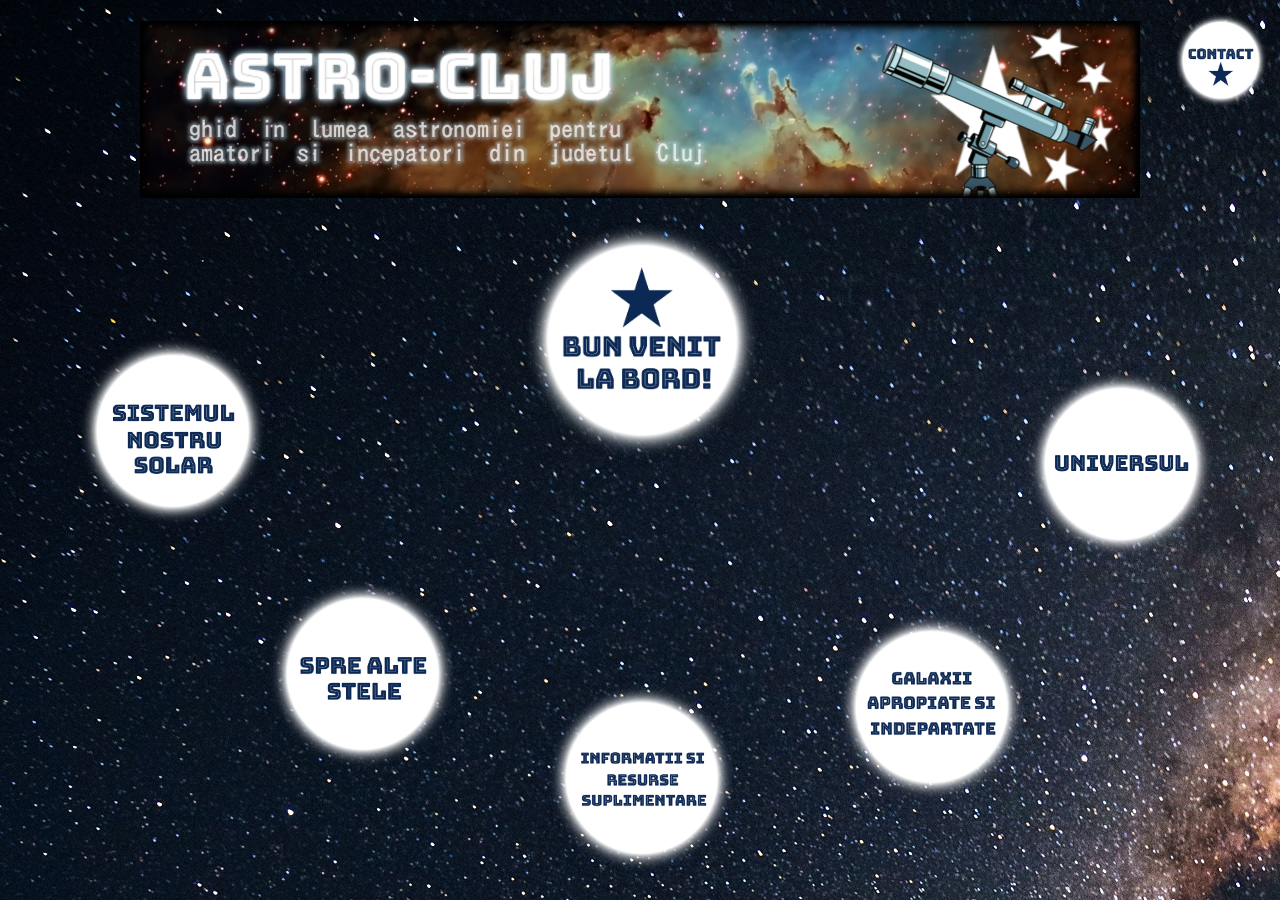
<file: index.html>
<!DOCTYPE html>
<html> 
    <head> 
        <link rel="stylesheet" href="css/stil.css">
        <title> astro_cluj </title> 
    </head> 
    <body background="img/fundal.jpg"> 
            <h1><img src="img/banner.png" alt="banner" class="center"></h1>
            <a href="contact.html">
                <img src="img/contact.png" style="width:100px; position: absolute; top: 12px; right: 10px" class="img-link">
            </a>
            <a href="bun_venit.html">
                <img src="img/bun_venit.png" alt="Bun venit" style="width:250px" class="center img-link"></a>
            
            <a href="sistem_solar.html">
                <img src="img/sistemul_nostru.png" style="width:200px; margin-top:-10%; margin-left: 5%;" class="img-link"></a>

            <a href="universul.html">
                <img src="img/universul.png" style="width: 200px; margin-top: -13%; margin-left: 80%;" class="img-link"></a>
            <br>
            <a href="alte_stele.html">
                <img src="img/spre_stele.png" style="width:200px; margin-top: 1%; margin-left: 20%;" class="img-link"></a>

            <a href="galaxii.html">
                <img src="img/galaxii.png" style="width:200px; margin-top: -13%; margin-left: 65%;" class="img-link"></a>
            <br>
            <a href="info.html">
                <img src="img/info_resurse.png" style="width:200px; margin-top: -10%" class="center img-link"></a>
    </body> 
</html>
</file>
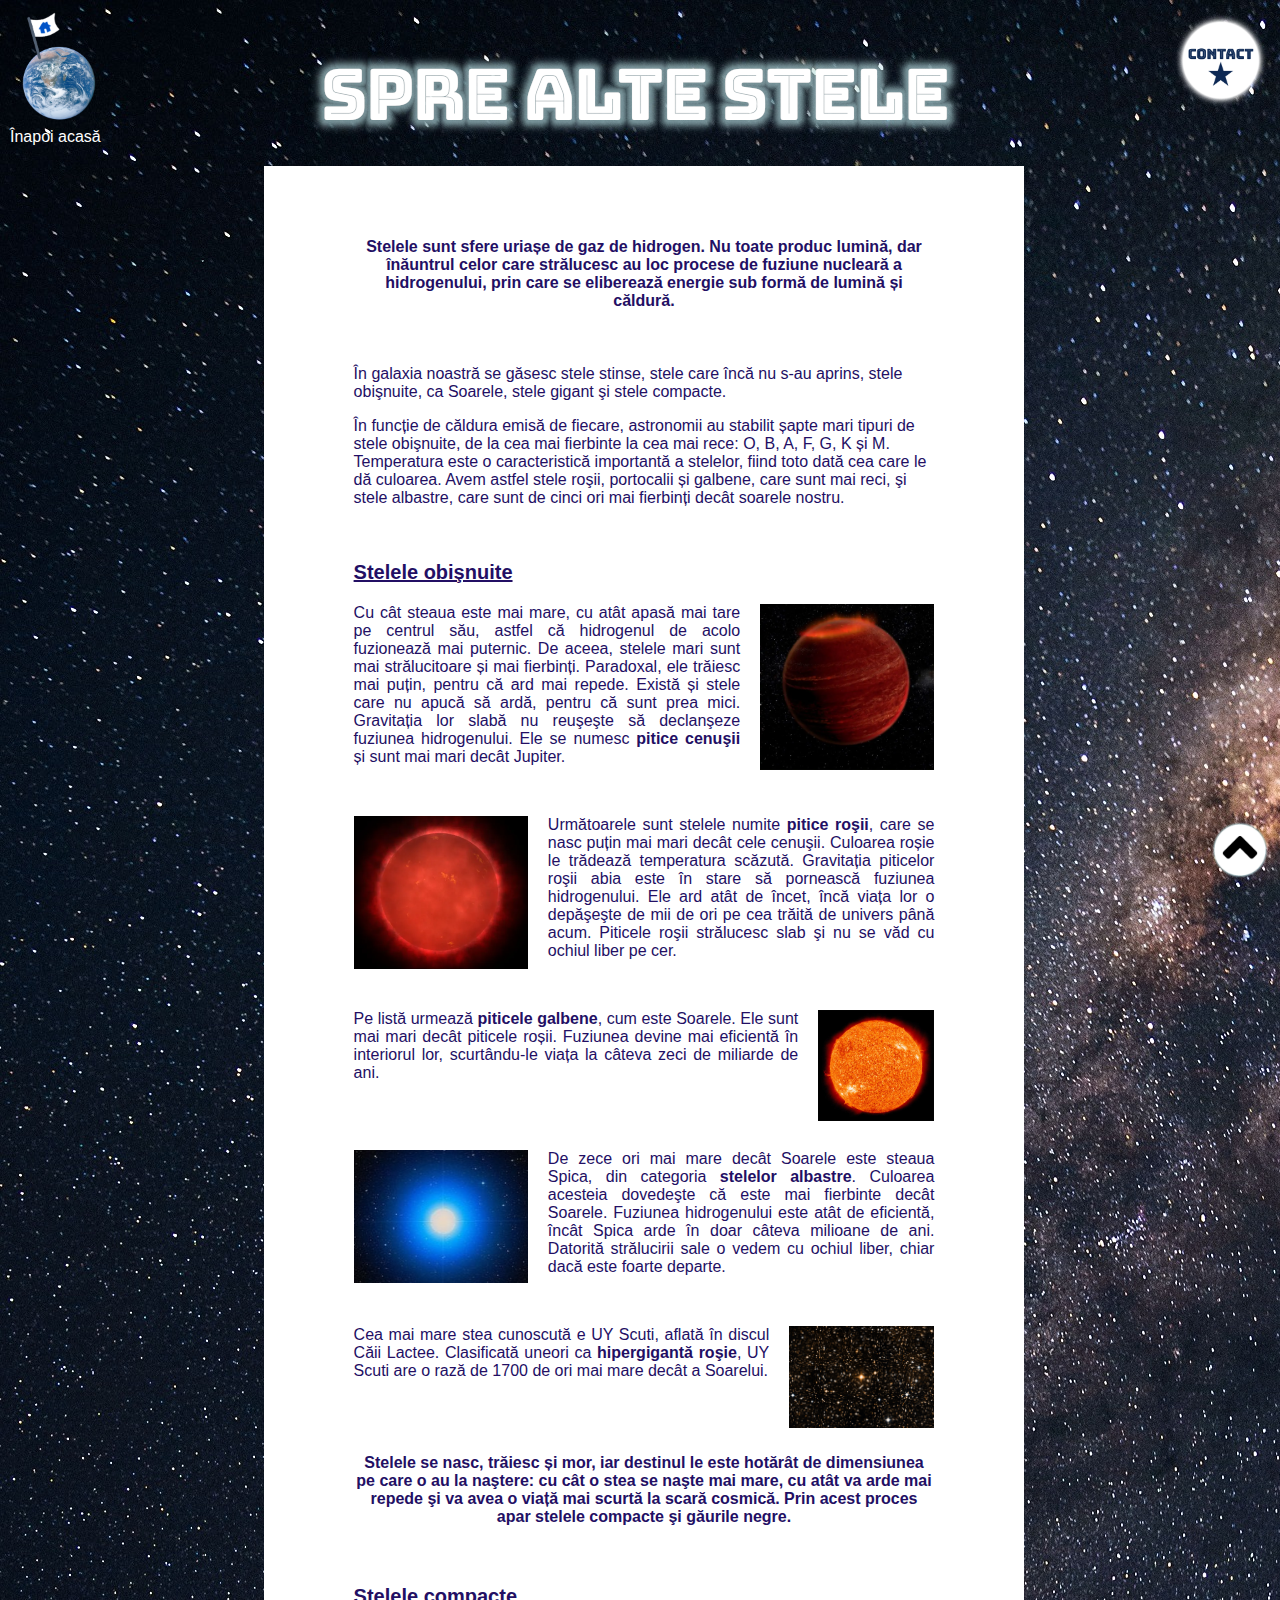
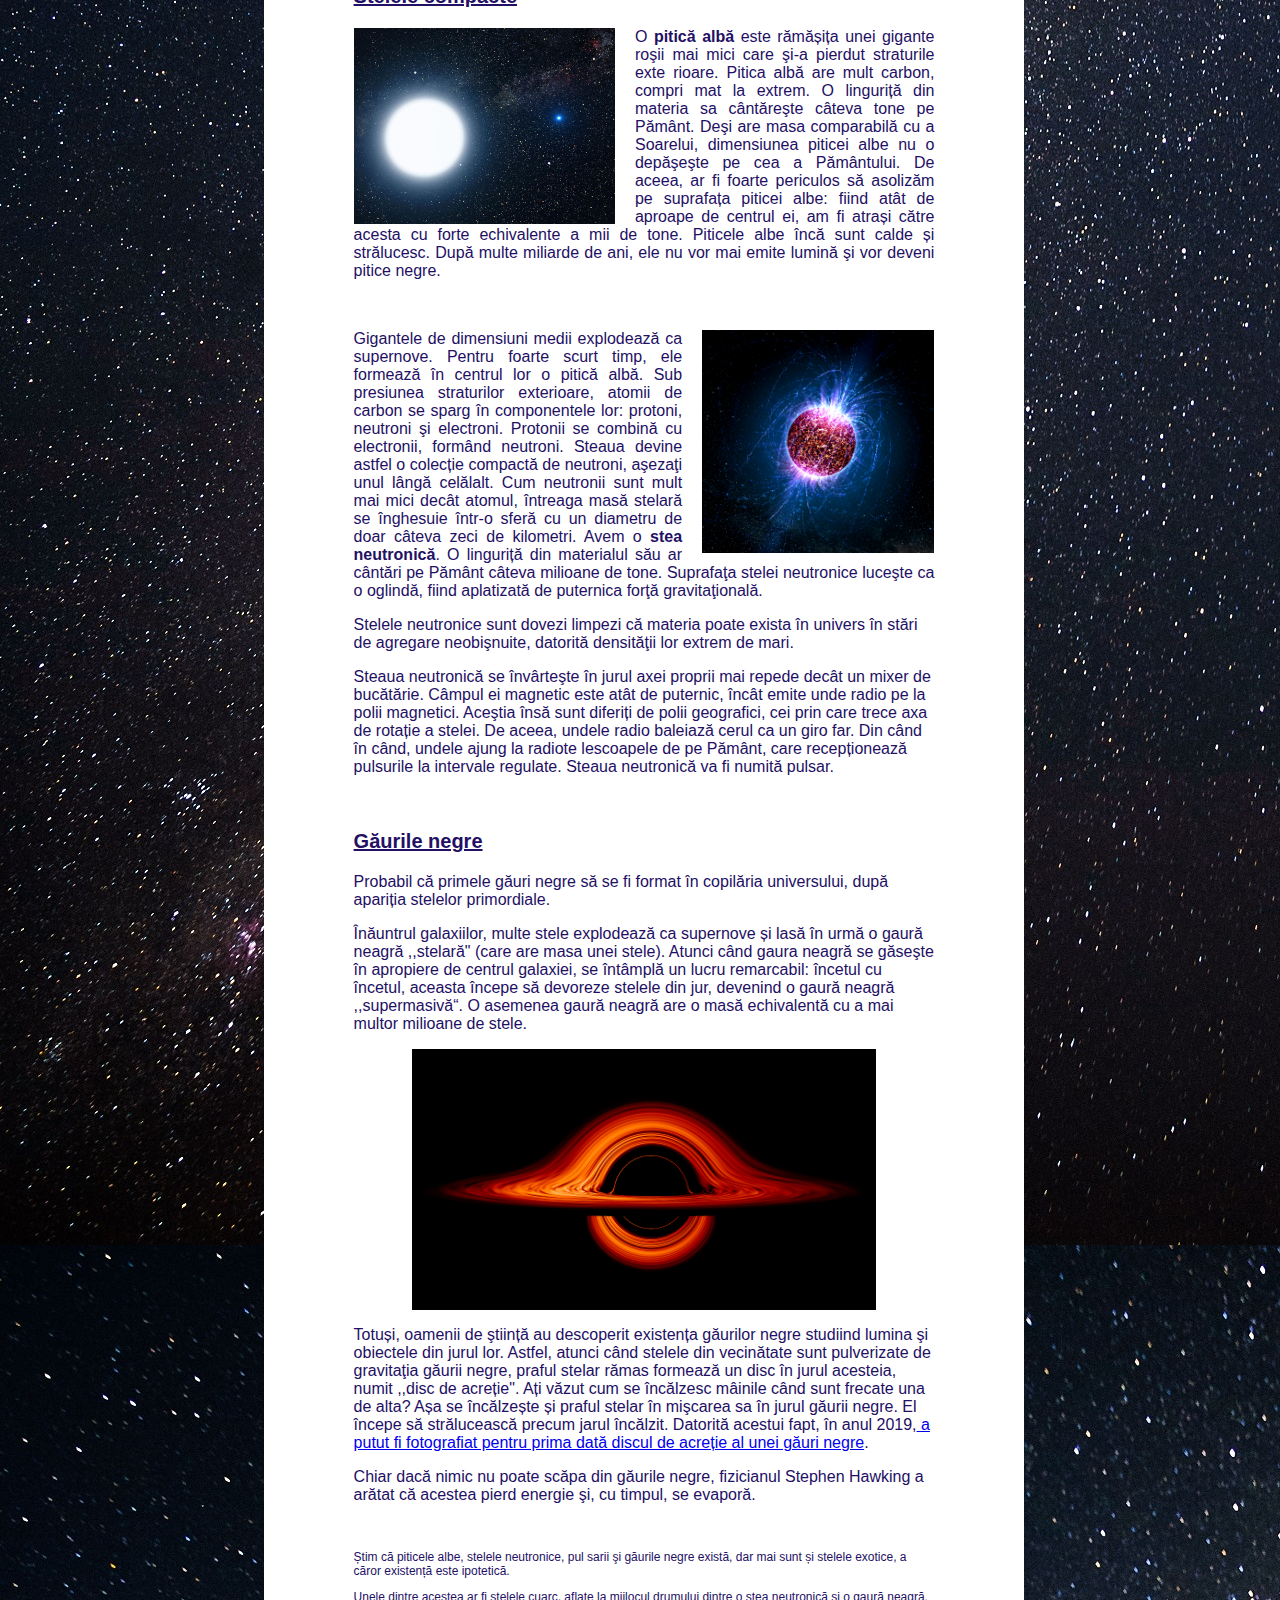
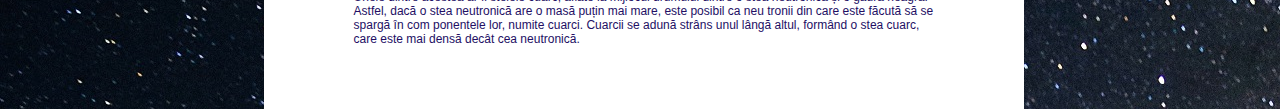
<file: alte_stele.html>
<!DOCTYPE html>
<html> 
    <head> 
        <link rel="stylesheet" href="css/stil.css">
        <title> astro_cluj </title> 
    </head> 
    <body background="img/fundal.jpg"> 
        <a name="top"></a>

        <img src="img/stele/alte_stele_banner.png" class="center" style="margin-top: 0px;">

        <a href="index.html">
            <img src="img/home.png" style="width:100px; position: absolute; top: 12px; left: 10px;" class="img-link">
            <p style="color: white; size: +40; position: absolute; top: 112px; left: 10px;">Înapoi acasă</p>
        </a>

        <a href="contact.html">
            <img src="img/contact.png" style="width:100px; position: absolute; top: 12px; right: 10px" class="img-link">
        </a>

        <div style="margin-top: 12%;">
            <h4 style="text-align: center"><b>Stelele sunt sfere uriașe de gaz de hidrogen. Nu toate produc lumină, dar înăuntrul celor care strălucesc au loc procese de fuziune nucleară a hidrogenului, prin care se eliberează energie sub formă de lumină și căldură.</b></h4>
            <br>
            <p>În galaxia noastră se găsesc stele stinse, stele care încă nu s-au aprins, stele obişnuite, ca Soarele, stele gigant şi stele compacte.</p>
            <p>În funcție de căldura emisă de fiecare, astronomii au stabilit șapte mari tipuri de stele obişnuite, de la cea mai fierbinte la cea mai rece: O, B, A, F, G, K și M. Temperatura este o caracteristică importantă a stelelor, fiind toto dată cea care le dă culoarea. Avem astfel stele roşii, portocalii și galbene, care sunt mai reci, şi stele albastre, care sunt de cinci ori mai fierbinți decât soarele nostru.</p>
            
            <br><p style="font-size: 20px"><b><u>Stelele obişnuite</u></b></p>
                    <p style="text-align:justify"><img src="img/stele/pitic-cenusiu.png" width="30%" style="float: right; margin-left: 20px">Cu cât steaua este mai mare, cu atât apasă mai tare pe centrul său, astfel că hidrogenul de acolo fuzionează mai puternic. De aceea, stelele mari sunt mai strălucitoare și mai fierbinți. Paradoxal, ele trăiesc mai puțin, pentru că ard mai repede. Există și stele care nu apucă să ardă, pentru că sunt prea mici. Gravitația lor slabă nu reuşeşte să declanşeze fuziunea hidrogenului. Ele se numesc <b>pitice cenuşii</b> și sunt mai mari decât Jupiter.</p>
                <br>
                    <p style="text-align:justify"><img src="img/stele/pitic-rosu.png" width="30%" style="float: left; margin-right: 20px">Următoarele sunt stelele numite <b>pitice roşii</b>, care se nasc puțin mai mari decât cele cenuşii. Culoarea roșie le trădează temperatura scăzută. Gravitația piticelor roşii abia este în stare să pornească fuziunea hidrogenului. Ele ard atât de încet, încă viața lor o depăşeşte de mii de ori pe cea trăită de univers până acum. Piticele roşii strălucesc slab şi nu se văd cu ochiul liber pe cer.</p>   
                <br>
                    <p style="text-align:justify"><img src="img/stele/pitic-galben.png" width="20%" style="float: right; margin-left: 20px; margin-bottom: 20px;">Pe listă urmează <b>piticele galbene</b>, cum este Soarele. Ele sunt mai mari decât piticele roșii. Fuziunea devine mai eficientă în interiorul lor, scurtându-le viața la câteva zeci de miliarde de ani.</p>
                <br><br>
                    <p style="text-align:justify"><img src="img/stele/Spica-star.png" width="30%" style="float: left; margin-right: 20px">De zece ori mai mare decât Soarele este steaua Spica, din categoria <b>stelelor albastre</b>. Culoarea acesteia dovedeşte că este mai fierbinte decât Soarele. Fuziunea hidrogenului este atât de eficientă, încât Spica arde în doar câteva milioane de ani. Datorită strălucirii sale o vedem cu ochiul liber, chiar dacă este foarte departe.</p>
                <br>
                    <p style="text-align:justify"><img src="img/stele/UY-Scuti.png" width="25%" style="float: right; margin-left: 20px;  margin-bottom: 20px;">Cea mai mare stea cunoscută e UY Scuti, aflată în discul Căii Lactee. Clasificată uneori ca <b>hipergigantă roşie</b>, UY Scuti are o rază de 1700 de ori mai mare decât a Soarelui.</p>
            <br>
            <br><h4 style="text-align: center;"><b>Stelele se nasc, trăiesc și mor, iar destinul le este hotărât de dimensiunea pe care o au la naştere: cu cât o stea se naşte mai mare, cu atât va arde mai repede şi va avea o viață mai scurtă la scară cosmică. Prin acest proces apar stelele compacte şi găurile negre.</b></h4>
            
            <br><p style="font-size: 20px"><b><u>Stelele compacte</u></b></p>
                    <p style="text-align: justify"><img src="img/stele/pitic-alb.png" width="45%" style="float: left; margin-right: 20px">O <b>pitică albă</b> este rămășița unei gigante roşii mai mici care şi-a pierdut straturile exte rioare. Pitica albă are mult carbon, compri mat la extrem. O linguriță din materia sa cântăreşte câteva tone pe Pământ. Deşi are masa comparabilă cu a Soarelui, dimensiunea piticei albe nu o depăşeşte pe cea a Pământului. De aceea, ar fi foarte periculos să asolizăm pe suprafața piticei albe: fiind atât de aproape de centrul ei, am fi atrași către acesta cu forte echivalente a mii de tone. Piticele albe încă sunt calde și strălucesc. După multe miliarde de ani, ele nu vor mai emite lumină şi vor deveni pitice negre.</p>
                <br>
                    <p style="text-align: justify"><img src="img/stele/stea-neutronica.png" width="40%" style="float: right; margin-left: 20px">Gigantele de dimensiuni medii explodează ca supernove. Pentru foarte scurt timp, ele formează în centrul lor o pitică albă. Sub presiunea straturilor exterioare, atomii de carbon se sparg în componentele lor: protoni, neutroni şi electroni. Protonii se combină cu electronii, formând neutroni. Steaua devine astfel o colecție compactă de neutroni, aşezaţi unul lângă celălalt. Cum neutronii sunt mult mai mici decât atomul, întreaga masă stelară se înghesuie într-o sferă cu un diametru de doar câteva zeci de kilometri. Avem o <b>stea neutronică</b>. O linguriță din materialul său ar cântări pe Pământ câteva milioane de tone. Suprafaţa stelei neutronice luceşte ca o oglindă, fiind aplatizată de puternica forţă gravitaţională.</p>
                    <p>Stelele neutronice sunt dovezi limpezi că materia poate exista în univers în stări de agregare neobişnuite, datorită densităţii lor extrem de mari.</p>
                    <p>Steaua neutronică se învârteşte în jurul axei proprii mai repede decât un mixer de bucătărie. Câmpul ei magnetic este atât de puternic, încât emite unde radio pe la polii magnetici. Aceştia însă sunt diferiți de polii geografici, cei prin care trece axa de rotație a stelei. De aceea, undele radio baleiază cerul ca un giro far. Din când în când, undele ajung la radiote lescoapele de pe Pământ, care recepționează pulsurile la intervale regulate. Steaua neutronică va fi numită pulsar.</p>
        
                <br><p style="font-size: 20px"><b><u>Găurile negre</u></b></p>
                    <p>Probabil că primele găuri negre să se fi format în copilăria universului, după apariția stelelor primordiale.</p>
                    <p>Înăuntrul galaxiilor, multe stele explodează ca supernove și lasă în urmă o gaură neagră ,,stelară" (care are masa unei stele). Atunci când gaura neagră se găseşte în apropiere de centrul galaxiei, se întâmplă un lucru remarcabil: încetul cu încetul, aceasta începe să devoreze stelele din jur, devenind o gaură neagră ,,supermasivă“. O asemenea gaură neagră are o masă echivalentă cu a mai multor milioane de stele.</p>
                    <img src="img/stele/gaura-neagra.png" width="80%" class="center">
                    <p>Totuși, oamenii de ştiință au descoperit existența găurilor negre studiind lumina şi obiectele din jurul lor. Astfel, atunci când stelele din vecinătate sunt pulverizate de gravitaţia găurii negre, praful stelar rămas formează un disc în jurul acesteia, numit ,,disc de acreție". Ați văzut cum se încălzesc mâinile când sunt frecate una de alta? Așa se încălzește și praful stelar în mişcarea sa în jurul găurii negre. El începe să strălucească precum jarul încălzit. Datorită acestui fapt, în anul 2019,<a href="https://solarsystem.nasa.gov/resources/2319/first-image-of-a-black-hole/"> a putut fi fotografiat pentru prima dată discul de acreție al unei găuri negre</a>.</p>
                    <p>Chiar dacă nimic nu poate scăpa din găurile negre, fizicianul Stephen Hawking a arătat că acestea pierd energie şi, cu timpul, se evaporă.</p>
                
                <br><p style="font-size: 12px">Știm că piticele albe, stelele neutronice, pul sarii şi găurile negre există, dar mai sunt și stelele exotice, a căror existență este ipotetică.</p>
                    <p style="font-size: 12px">Unele dintre acestea ar fi stelele cuarc, aflate la mijlocul drumului dintre o stea neutronică și o gaură neagră. Astfel, dacă o stea neutronică are o masă puțin mai mare, este posibil ca neu tronii din care este făcută să se spargă în com ponentele lor, numite cuarci. Cuarcii se adună strâns unul lângă altul, formând o stea cuarc, care este mai densă decât cea neutronică.</p>
        </div>
        <a a href="#top"><img src="img/top-of-page.png" width="60px" style="position: fixed; right: 10px; bottom: 20px;" class="img-link"></a>
    </body> 
</html>
</file>
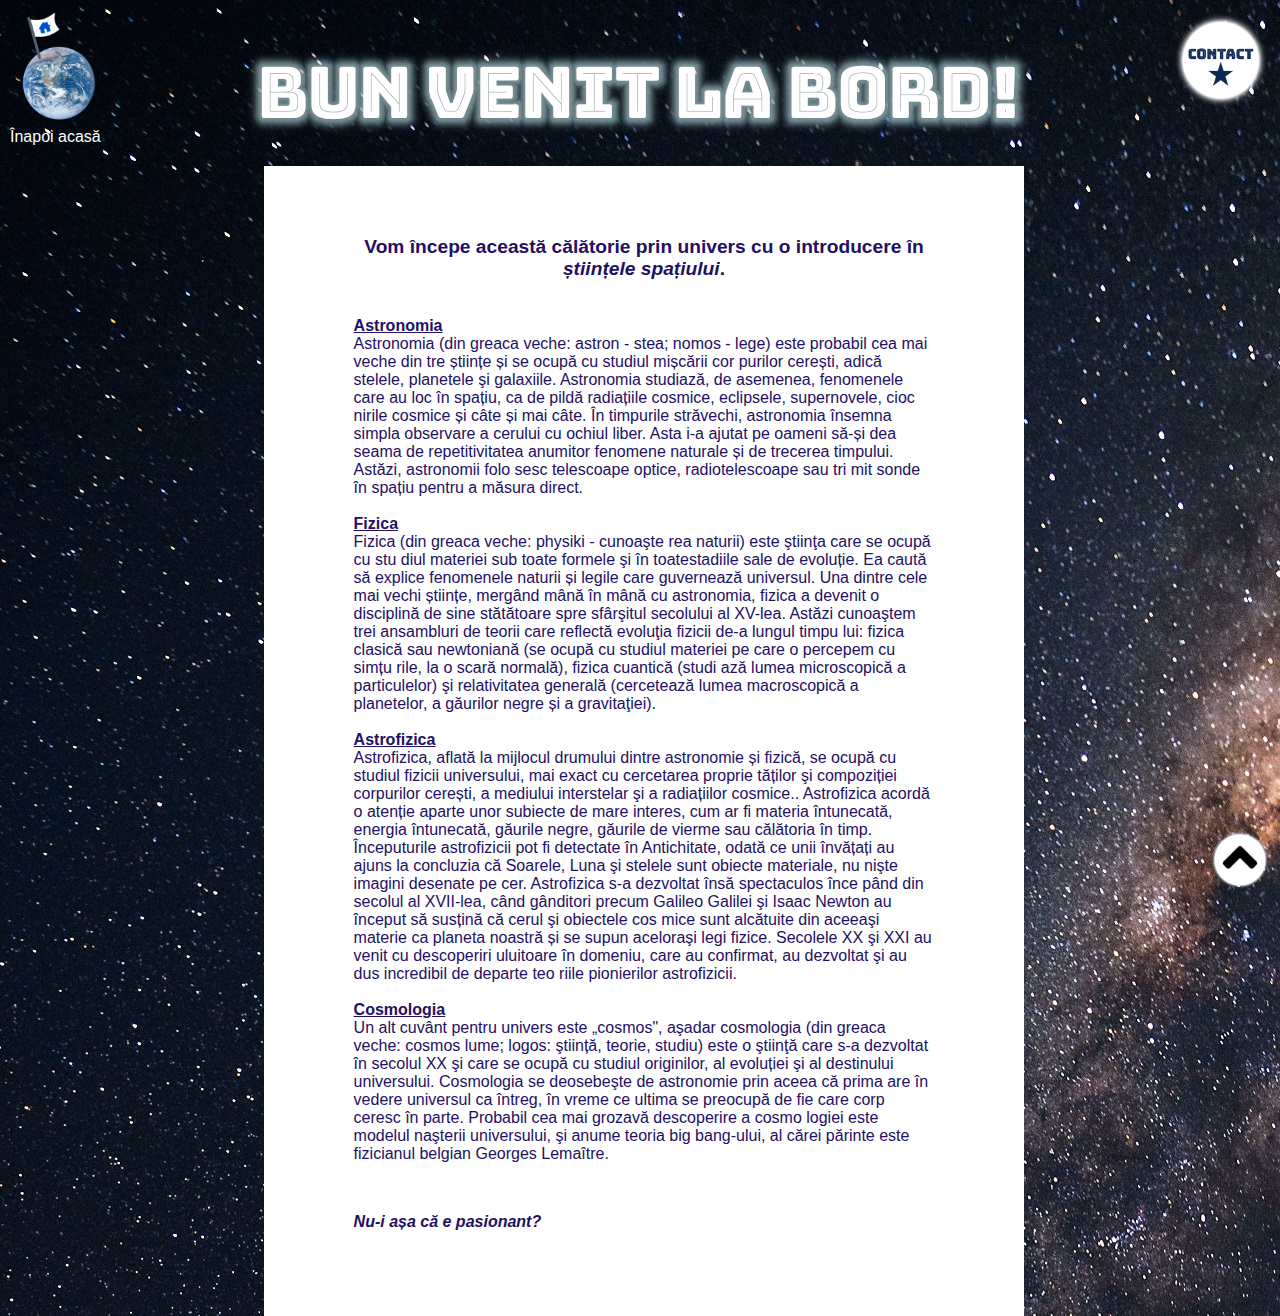
<file: bun_venit.html>
<!DOCTYPE html>
<html> 
    <head> 
        <link rel="stylesheet" href="css/stil.css">
        <title> bun_venit </title> 
    </head> 
    <body background="img/fundal.jpg">
        <a name="top"></a>

        <img src="img/bun_venit_banner.png" class="center" style="margin-top: 0px;">

        <a href="index.html">
            <img src="img/home.png" style="width:100px; position: absolute; top: 12px; left: 10px;" class="img-link">
            <p style="color: white; size: +40; position: absolute; top: 112px; left: 10px;">Înapoi acasă</p>
        </a>

        <a href="contact.html">
            <img src="img/contact.png" style="width:100px; position: absolute; top: 12px; right: 10px" class="img-link">
        </a>

        <div style="margin-top: 12%;">
            <p class="title"><b>Vom începe această călătorie prin univers cu o introducere în <i>științele spațiului</i>.</b></p>
            <br><b><u>Astronomia</u></b>

                <br>Astronomia (din greaca veche: astron - stea; nomos - lege) este probabil cea mai veche din tre științe și se ocupă cu studiul mișcării cor purilor cerești, adică stelele, planetele şi galaxiile. Astronomia studiază, de asemenea, fenomenele care au loc în spațiu, ca de pildă radiațiile cosmice, eclipsele, supernovele, cioc nirile cosmice și câte și mai câte.
                
                În timpurile străvechi, astronomia însemna simpla observare a cerului cu ochiul liber. Asta i-a ajutat pe oameni să-și dea seama de repetitivitatea anumitor fenomene naturale și de trecerea timpului. Astăzi, astronomii folo sesc telescoape optice, radiotelescoape sau tri mit sonde în spațiu pentru a măsura direct.
                <br>
            <br><b><u>Fizica</u></b>
                
                <br>Fizica (din greaca veche: physiki - cunoaşte rea naturii) este ştiinţa care se ocupă cu stu diul materiei sub toate formele şi în toatestadiile sale de evoluție. Ea caută să explice fenomenele naturii și legile care guvernează universul. Una dintre cele mai vechi științe, mergând mână în mână cu astronomia, fizica a devenit o disciplină de sine stătătoare spre sfârşitul secolului al XV-lea.
                
                Astăzi cunoaştem trei ansambluri de teorii care reflectă evoluţia fizicii de-a lungul timpu lui: fizica clasică sau newtoniană (se ocupă cu studiul materiei pe care o percepem cu simțu rile, la o scară normală), fizica cuantică (studi ază lumea microscopică a particulelor) şi relativitatea generală (cercetează lumea macroscopică a planetelor, a găurilor negre și a gravitaţiei).
             <br>   
            <br><b><u>Astrofizica</u></b>
                
                <br>Astrofizica, aflată la mijlocul drumului dintre astronomie și fizică, se ocupă cu studiul fizicii universului, mai exact cu cercetarea proprie tăților şi compoziției corpurilor cerești, a mediului interstelar şi a radiațiilor cosmice.. Astrofizica acordă o atenție aparte unor subiecte de mare interes, cum ar fi materia întunecată, energia întunecată, găurile negre, găurile de vierme sau călătoria în timp.
                
                Începuturile astrofizicii pot fi detectate în Antichitate, odată ce unii învățați au ajuns la concluzia că Soarele, Luna şi stelele sunt obiecte materiale, nu nişte imagini desenate pe cer.
                Astrofizica s-a dezvoltat însă spectaculos înce pând din secolul al XVII-lea, când gânditori precum Galileo Galilei şi Isaac Newton au început să susțină că cerul şi obiectele cos mice sunt alcătuite din aceeaşi materie ca planeta noastră și se supun aceloraşi legi fizice.
                
                Secolele XX şi XXI au venit cu descoperiri uluitoare în domeniu, care au confirmat, au dezvoltat şi au dus incredibil de departe teo riile pionierilor astrofizicii.
             <br>
            <br><b><u>Cosmologia</u></b>
                
                <br>Un alt cuvânt pentru univers este „cosmos", aşadar cosmologia (din greaca veche: cosmos lume; logos: ştiință, teorie, studiu) este o ştiinţă care s-a dezvoltat în secolul XX şi care se ocupă cu studiul originilor, al evoluției şi al destinului universului.
                
                Cosmologia se deosebeşte de astronomie prin aceea că prima are în vedere universul ca întreg, în vreme ce ultima se preocupă de fie care corp ceresc în parte.
                
                Probabil cea mai grozavă descoperire a cosmo logiei este modelul naşterii universului, şi anume teoria big bang-ului, al cărei părinte este fizicianul belgian Georges Lemaître.</p>
                <br><p><i><b>Nu-i așa că e pasionant?</b></i></p>
                <br><a a href="#top"><img src="img/top-of-page.png" width="60px" style="position: fixed; right: 10px; bottom: 10px;" class="img-link"></a>
        </div>
    </body> 
</html>
</file>
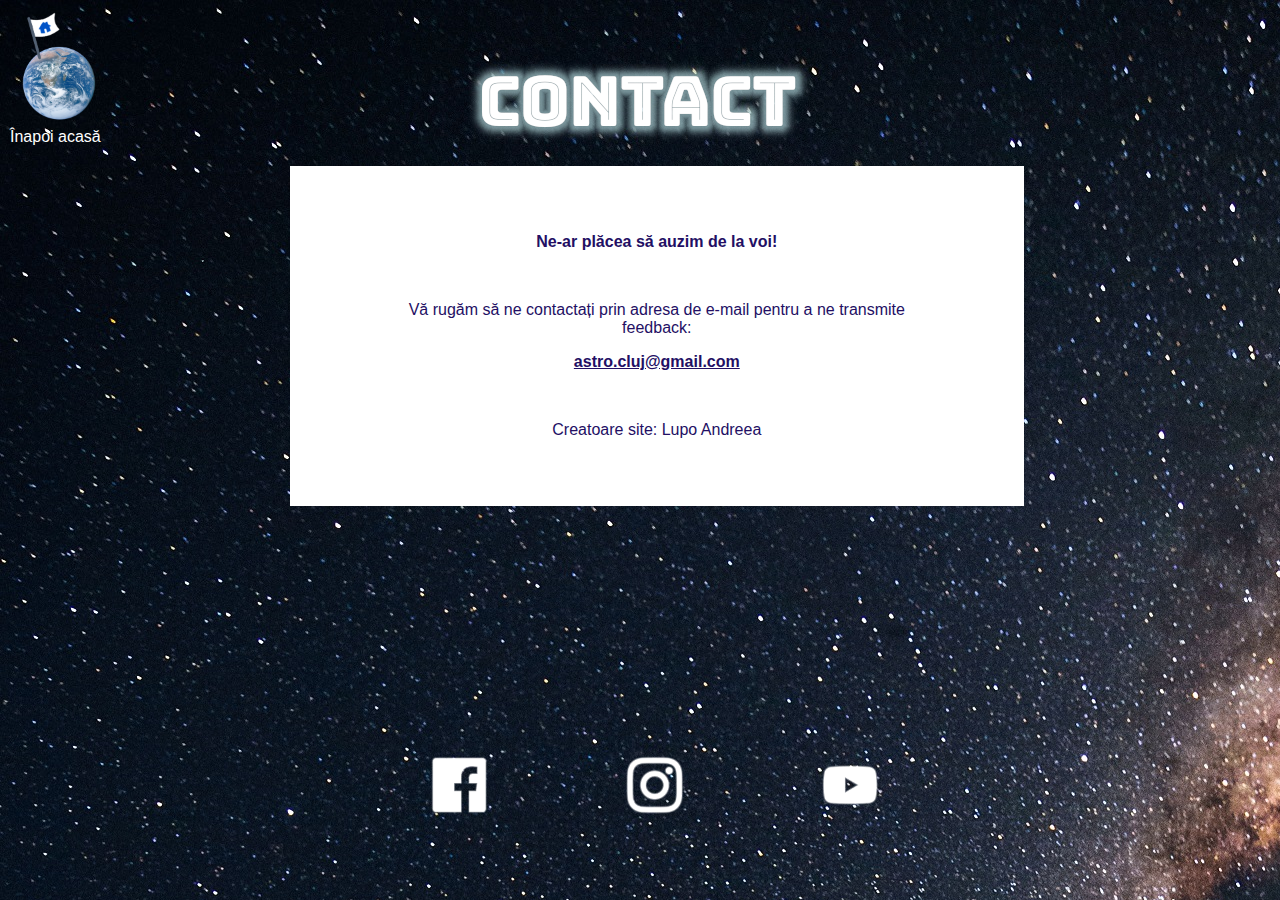
<file: contact.html>
<!DOCTYPE html>
<html>
  <head> 
    <link rel="stylesheet" href="css/stil.css">
    <title> contact </title> 
</head> 
<body background="img/fundal.jpg"> 
    <a name="top"></a>

    <img src="img/contact/contact_banner.png" class="center" style="margin-top: 0px;">

    <a href="index.html">
        <img src="img/home.png" style="width:100px; position: absolute; top: 12px; left: 10px;" class="img-link">
        <p style="color: white; size: +40; position: absolute; top: 112px; left: 10px;">Înapoi acasă</p>
    </a>

    <div style="margin-top: 12%; margin-bottom: 12%; margin-left:22%; text-align: center;">
      <p><b>Ne-ar plăcea să auzim de la voi!</b></p>
      <br>
        <p>Vă rugăm să ne contactați prin adresa de e-mail pentru a ne transmite feedback:</p>
        <p style="cursor: pointer"><u><b>astro.cluj@gmail.com</b></u></p>
        <br>
        <p>Creatoare site: Lupo Andreea</p>
    </div>
    <br>
    <p style="position:fixed; bottom: 7%">
      <a href="https://www.facebook.com/andreeamadalina.lupo/"><img src="img/contact/facebook.png" class="img-link" style="width: 5%; position:relative; left:33%"></a>
      <img src="img/contact/instagram.png" class="img-link" style="width: 5%; position:relative; left:43%; cursor: pointer">
      <img src="img/contact/youtube.png" class="img-link" style="width: 5%; position:relative; left:53%; cursor: pointer">
    </p>
</html>
</file>
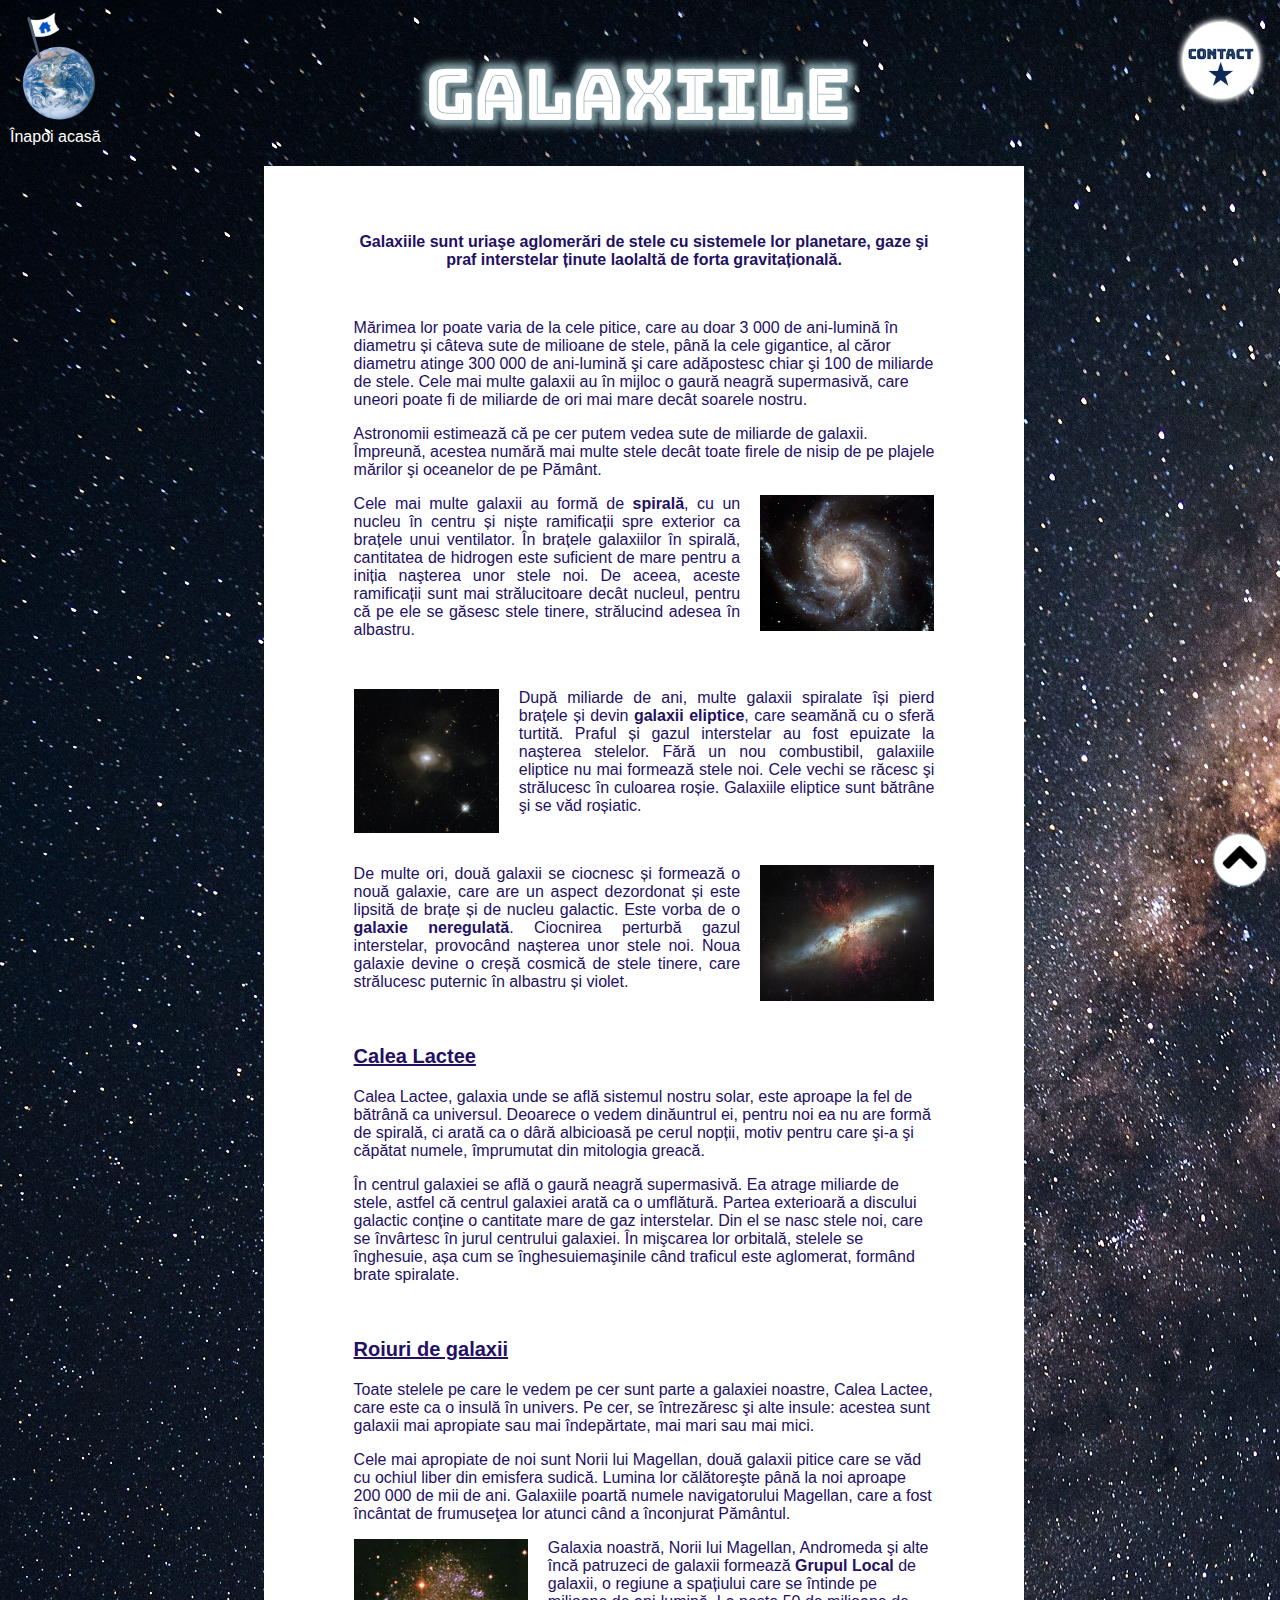
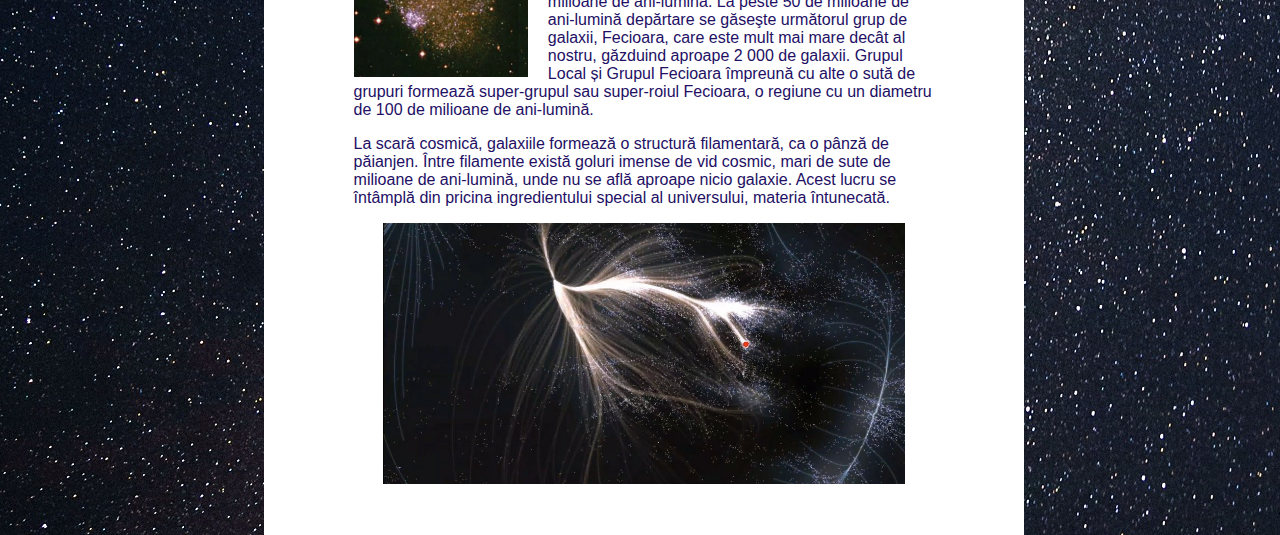
<file: galaxii.html>
<!DOCTYPE html>
<html> 
    <head> 
        <link rel="stylesheet" href="css/stil.css">
        <title> galaxii </title> 
    </head> 
    <body background="img/fundal.jpg"> 
        <a name="top"></a>

        <img src="img/galaxii/galaxii_banner.png" class="center" style="margin-top: 0px;">

        <a href="index.html">
            <img src="img/home.png" style="width:100px; position: absolute; top: 12px; left: 10px;" class="img-link">
            <p style="color: white; size: +40; position: absolute; top: 112px; left: 10px;">Înapoi acasă</p>
        </a>

        <a href="contact.html">
            <img src="img/contact.png" style="width:100px; position: absolute; top: 12px; right: 10px" class="img-link">
        </a>


	<div style="margin-top: 12%;">
        <p style="text-align: center;"><b>Galaxiile sunt uriaşe aglomerări de stele cu sistemele lor planetare, gaze şi praf interstelar ținute laolaltă de forta gravitațională.</b></p>
        <br>
            <p>Mărimea lor poate varia de la cele pitice, care au doar 3 000 de ani-lumină în diametru și câteva sute de milioane de stele, până la cele gigantice, al căror diametru atinge 300 000 de ani-lumină şi care adăpostesc chiar şi 100 de miliarde de stele. Cele mai multe galaxii au în mijloc o gaură neagră supermasivă, care uneori poate fi de miliarde de ori mai mare decât soarele nostru.</p>
            <p>Astronomii estimează că pe cer putem vedea sute de miliarde de galaxii. Împreună, acestea numără mai multe stele decât toate firele de nisip de pe plajele mărilor şi oceanelor de pe Pământ.</p>
            <p style="text-align:justify"><img src="img/galaxii/galaxie-spirala.png" width="30%" style="float: right; margin-left: 20px">Cele mai multe galaxii au formă de <b>spirală</b>, cu un nucleu în centru și niște ramificații spre exterior ca brațele unui ventilator. În brațele galaxiilor în spirală, cantitatea de hidrogen este suficient de mare pentru a iniția naşterea unor stele noi. De aceea, aceste ramificații sunt mai strălucitoare decât nucleul, pentru că pe ele se găsesc stele tinere, strălucind adesea în albastru.</p>
        <br>
            <p style="text-align:justify"><img src="img/galaxii/galaxie-elipsa.png" width="25%" style="float: left; margin-right: 20px">După miliarde de ani, multe galaxii spiralate își pierd brațele și devin <b>galaxii eliptice</b>, care seamănă cu o sferă turtită. Praful și gazul interstelar au fost epuizate la naşterea stelelor. Fără un nou combustibil, galaxiile eliptice nu mai formează stele noi. Cele vechi se răcesc şi strălucesc în culoarea roșie. Galaxiile eliptice sunt bătrâne şi se văd roșiatic.</p>
        <br>
            <p style="text-align:justify"><img src="img/galaxii/galaxie-neregulata.png" width="30%" style="float: right; margin-left: 20px">De multe ori, două galaxii se ciocnesc și formează o nouă galaxie, care are un aspect dezordonat și este lipsită de brațe și de nucleu galactic. Este vorba de o <b>galaxie neregulată</b>. Ciocnirea perturbă gazul interstelar, provocând nașterea unor stele noi. Noua galaxie devine o creșă cosmică de stele tinere, care strălucesc puternic în albastru și violet.</p>

        <br><p style="font-size: 20px"><b><u>Calea Lactee</u></b></p>
            <p>Calea Lactee, galaxia unde se află sistemul nostru solar, este aproape la fel de bătrână ca universul. Deoarece o vedem dinăuntrul ei, pentru noi ea nu are formă de spirală, ci arată ca o dâră albicioasă pe cerul nopții, motiv pentru care şi-a şi căpătat numele, împrumutat din mitologia greacă.</p>
            <p>În centrul galaxiei se află o gaură neagră supermasivă. Ea atrage miliarde de stele, astfel că centrul galaxiei arată ca o umflătură. Partea exterioară a discului galactic conține o cantitate mare de gaz interstelar. Din el se nasc stele noi, care se învârtesc în jurul centrului galaxiei. În mişcarea lor orbitală, stelele se înghesuie, așa cum se înghesuiemaşinile când traficul este aglomerat, formând brate spiralate.</p>

        <br><p style="font-size: 20px"><b><u>Roiuri de galaxii</u></b></p>
            <p>Toate stelele pe care le vedem pe cer sunt parte a galaxiei noastre, Calea Lactee, care este ca o insulă în univers. Pe cer, se întrezăresc şi alte insule: acestea sunt galaxii mai apropiate sau mai îndepărtate, mai mari sau mai mici.</p>
            <p>Cele mai apropiate de noi sunt Norii lui Magellan, două galaxii pitice care se văd cu ochiul liber din emisfera sudică. Lumina lor călătoreşte până la noi aproape 200 000 de mii de ani. Galaxiile poartă numele navigatorului Magellan, care a fost încântat de frumuseţea lor atunci când a înconjurat Pământul.</p>
            <p><img src="img/galaxii/grupul-local.png" width="30%" style="float: left; margin-right: 20px">Galaxia noastră, Norii lui Magellan, Andromeda şi alte încă patruzeci de galaxii formează <b>Grupul Local</b> de galaxii, o regiune a spațiului care se întinde pe milioane de ani-lumină. La peste 50 de milioane de ani-lumină depărtare se găseşte următorul grup de galaxii, Fecioara, care este mult mai mare decât al nostru, găzduind aproape 2 000 de galaxii. Grupul Local și Grupul Fecioara împreună cu alte o sută de grupuri formează super-grupul sau super-roiul Fecioara, o regiune cu un diametru de 100 de milioane de ani-lumină.</p>
            <p>La scară cosmică, galaxiile formează o structură filamentară, ca o pânză de păianjen. Între filamente există goluri imense de vid cosmic, mari de sute de milioane de ani-lumină, unde nu se află aproape nicio galaxie. Acest lucru se întâmplă din pricina ingredientului special al universului, materia întunecată.</p>
            <img src="img/galaxii/super-roi.png" width="90%" class="center">
	</div>
        <a href="#top"><img src="img/top-of-page.png" width="60px" style="position: fixed; right: 10px; bottom: 10px;" class="img-link"></a>
    </body> 
</html>
</file>
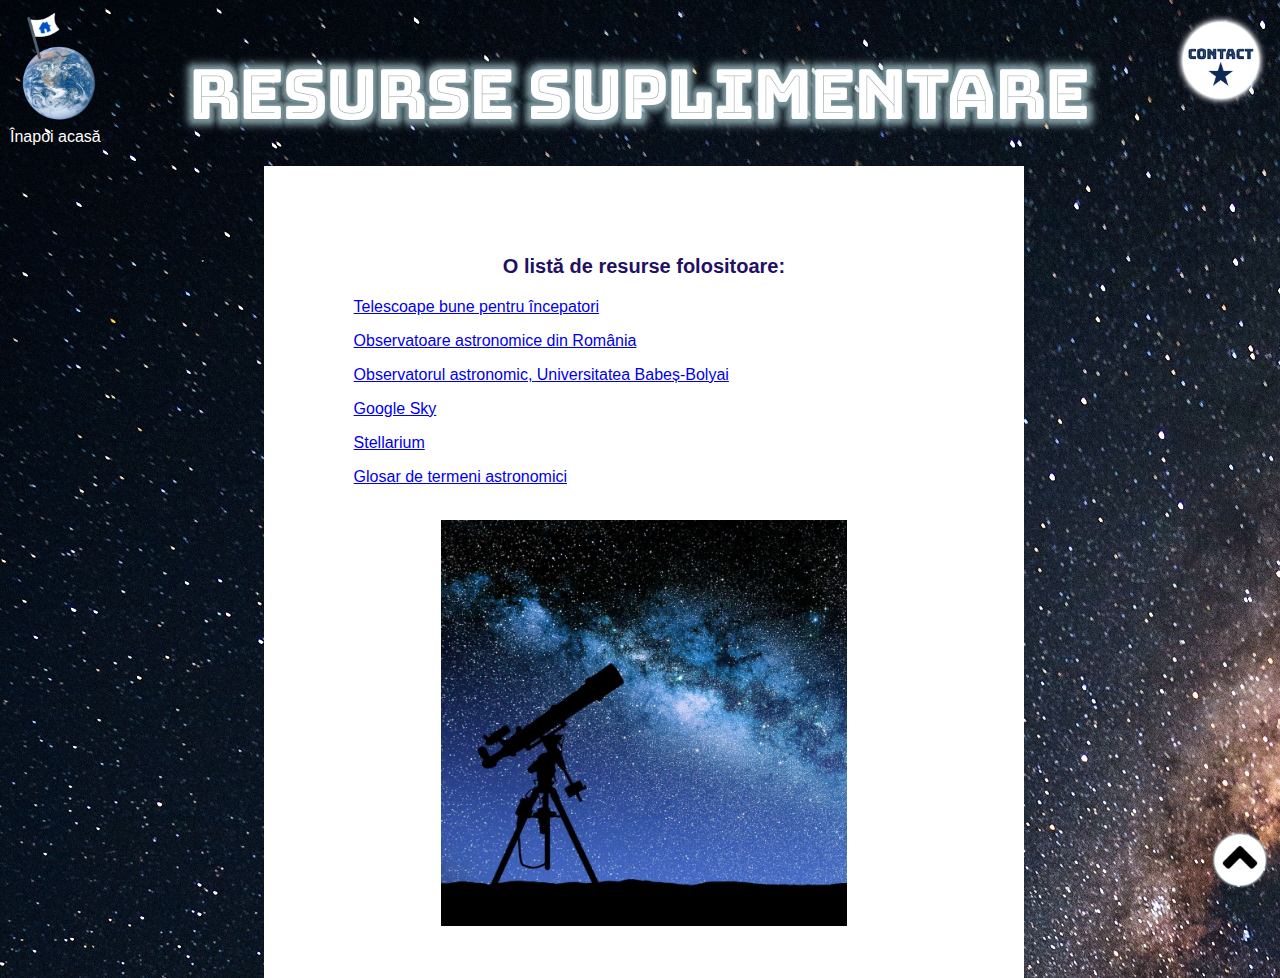
<file: info.html>
<!DOCTYPE html>
<html> 
    <head> 
        <link rel="stylesheet" href="css/stil.css">
        <title> informatii </title> 
    </head> 
    <body background="img/fundal.jpg"> 
        <a name="top"></a>

        <img src="img/info_banner.png" class="center" style="margin-top: 0px;">

        <a href="index.html">
            <img src="img/home.png" style="width:100px; position: absolute; top: 12px; left: 10px;" class="img-link">
            <p style="color: white; size: +40; position: absolute; top: 112px; left: 10px;">Înapoi acasă</p>
        </a>

        <a href="contact.html">
            <img src="img/contact.png" style="width:100px; position: absolute; top: 12px; right: 10px" class="img-link">
        </a>

	<div style="margin-top: 12%">
        <br><p style="font-size: 20px; text-align: center;"><b>O listă de resurse folositoare:</b></p>
            <a href="https://telescop-expert.ro/telescoape-incepatori_c_15702?sort=price_asc&gclid=Cj0KCQjwyYKUBhDJARIsAMj9lkEWIPVrV81RFvIeFuQ5DV_aES0hB1CUDGMfgKEv-cKOZJsaG-FQCPUaAqLZEALw_wcB"><p>Telescoape bune pentru începatori</p></a>
            <a href="https://www.romanianresorts.ro/observatoare-astronomice-in-romania"><p>Observatoare astronomice din România</p></a>
            <a href="https://www.ubbcluj.ro/ro/structura/unitati/observatorul_astronomic"><p>Observatorul astronomic, Universitatea Babeș-Bolyai</p></a>
            <a href="https://www.google.com/sky/"><p>Google Sky</p></a>
            <a href="https://stellarium-web.org/"><p>Stellarium</p></a>
            <a href="http://earthguide.ucsd.edu/virtualmuseum/Glossary_Astro/index.shtml"><p>Glosar de termeni astronomici</p></a>
        <br><img src="img/telescop.png" width="70%" class="center">

	</div>
        <a a href="#top"><img src="img/top-of-page.png" width="60px" style="position: fixed; right: 10px; bottom: 10px;" class="img-link"></a>
    </body> 
</html>
</file>
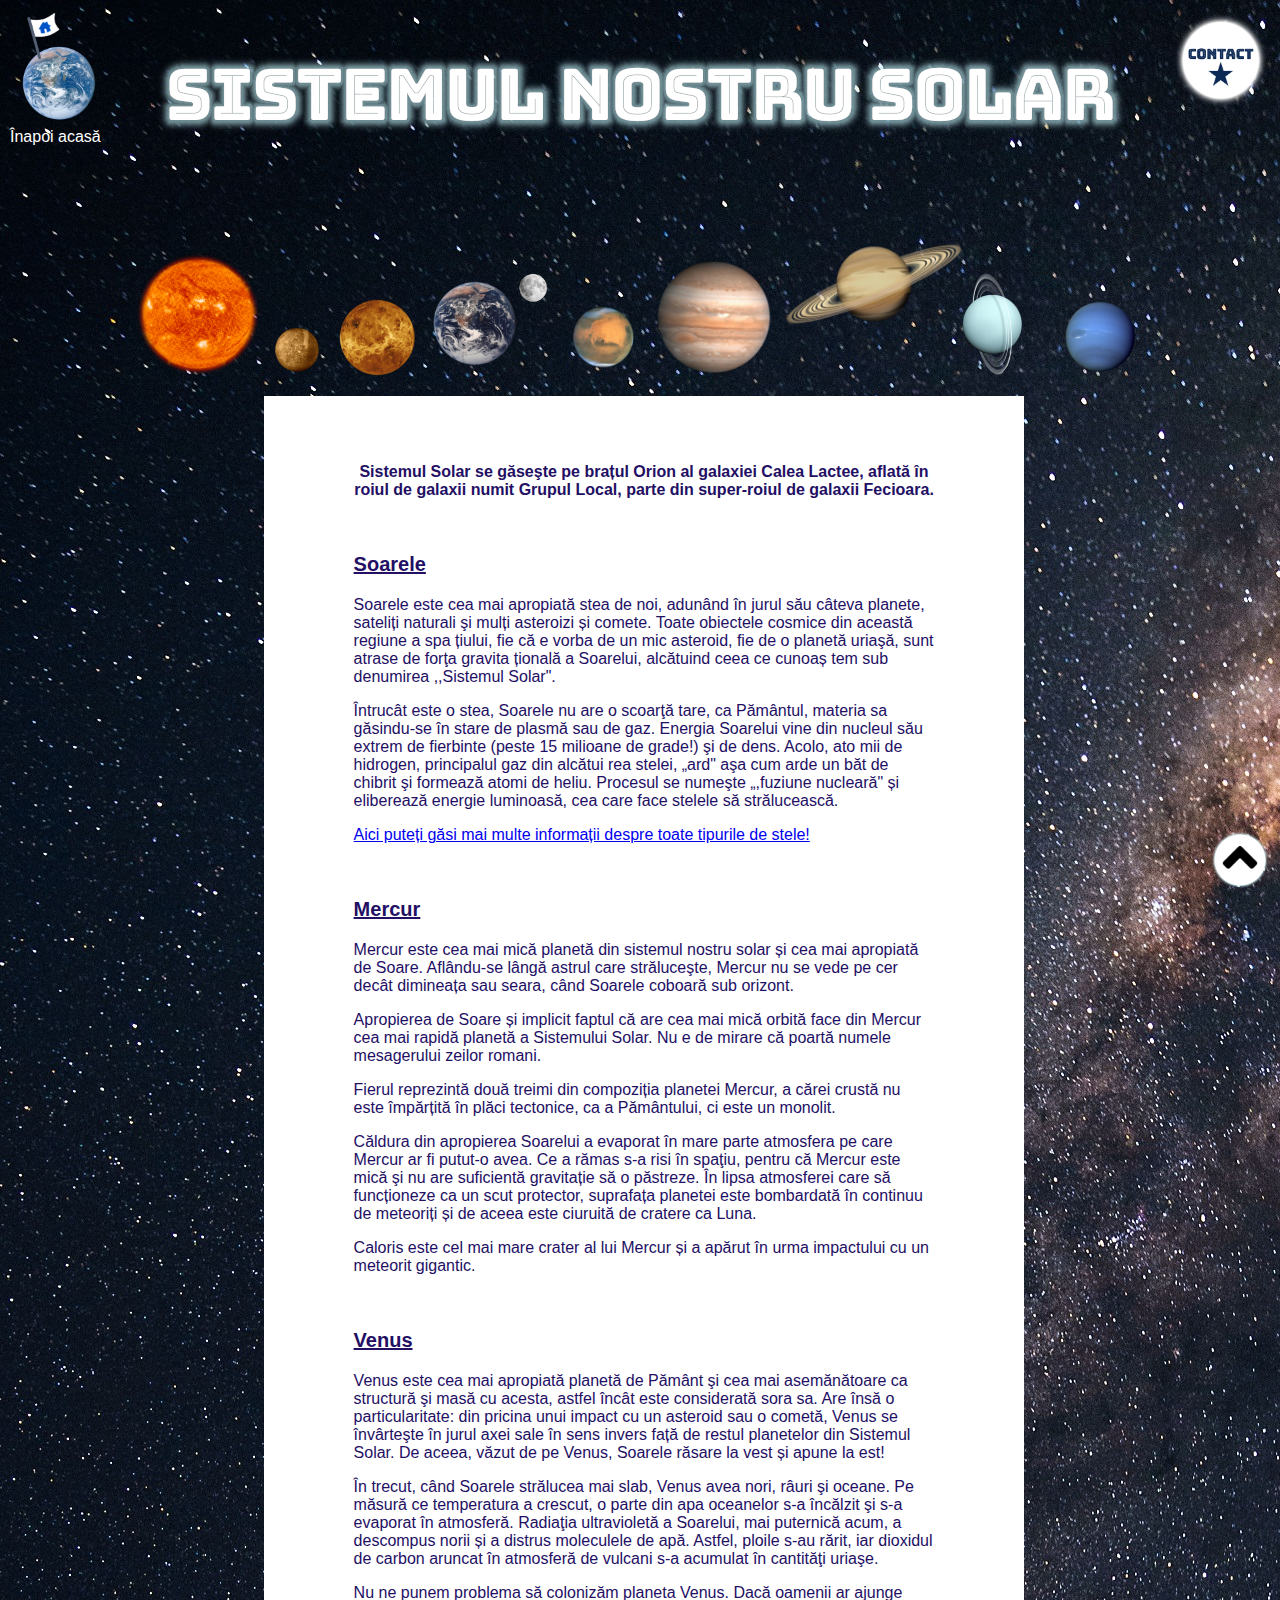
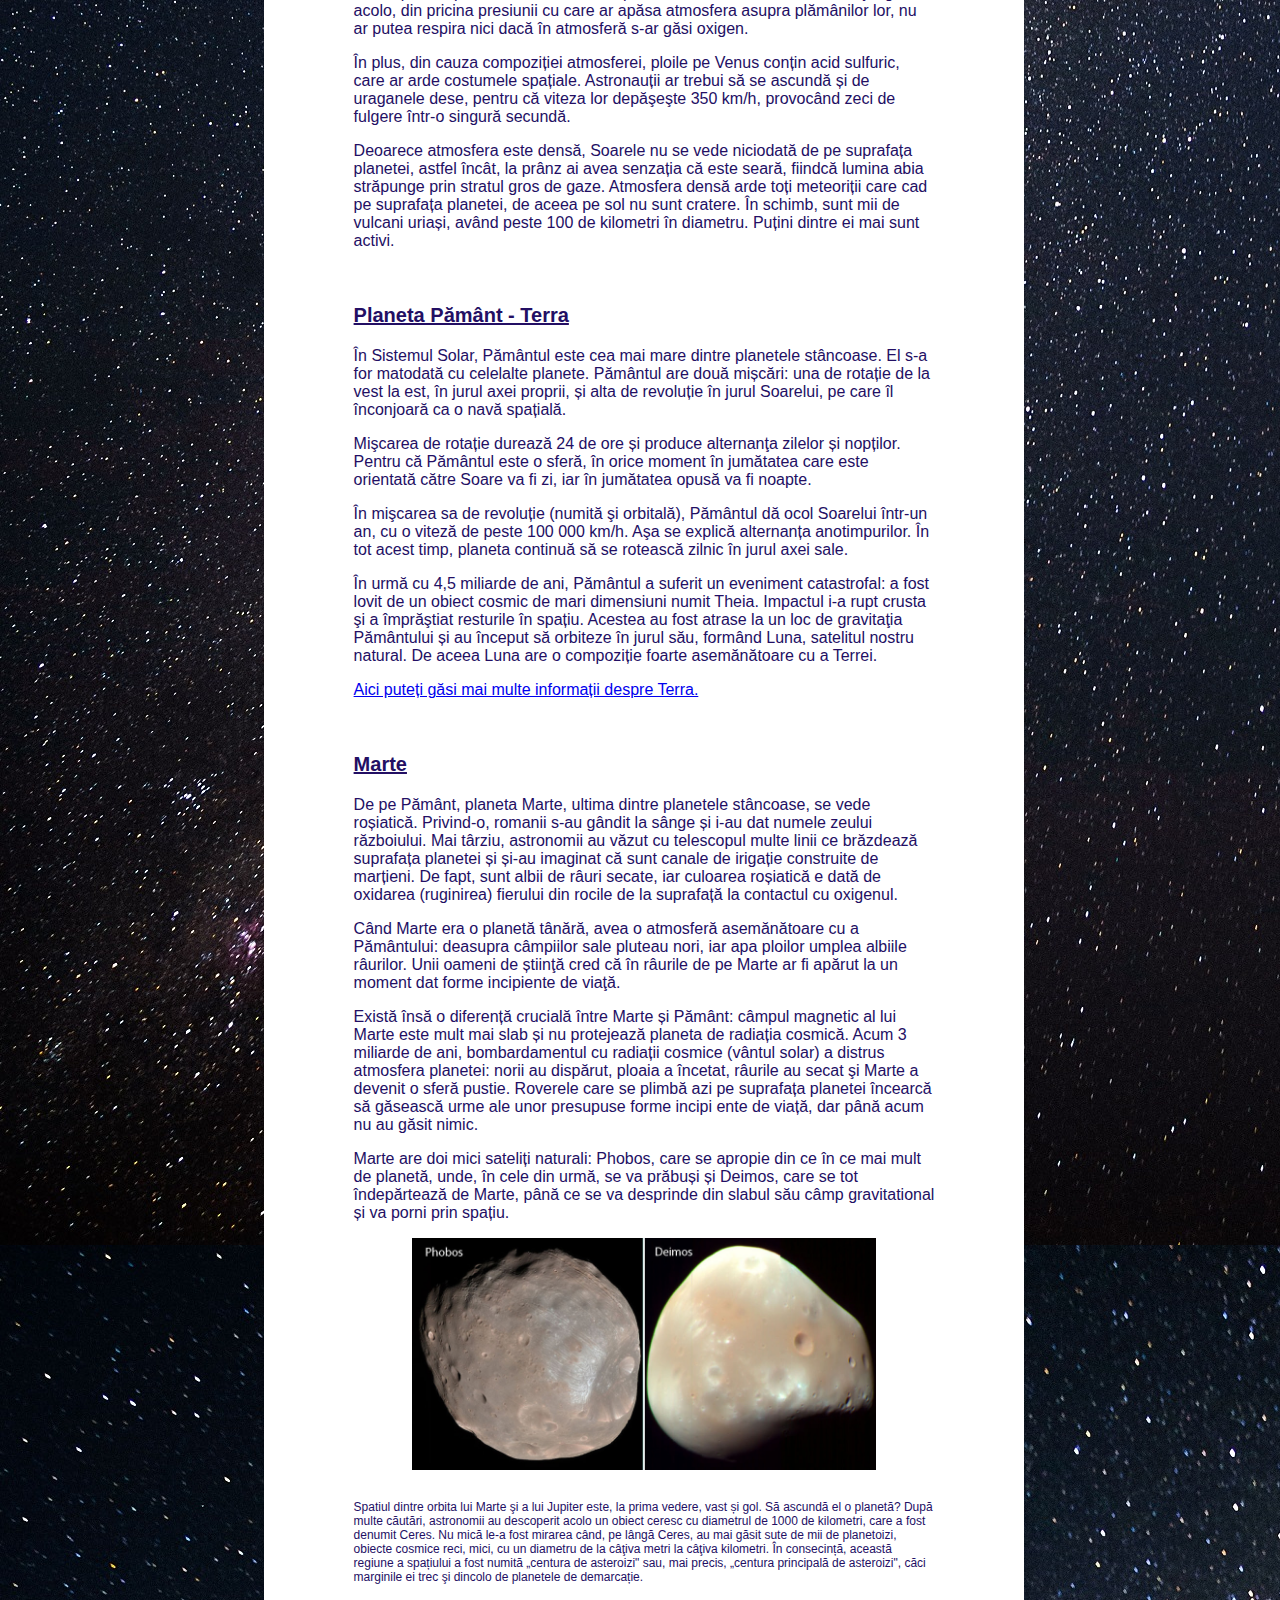
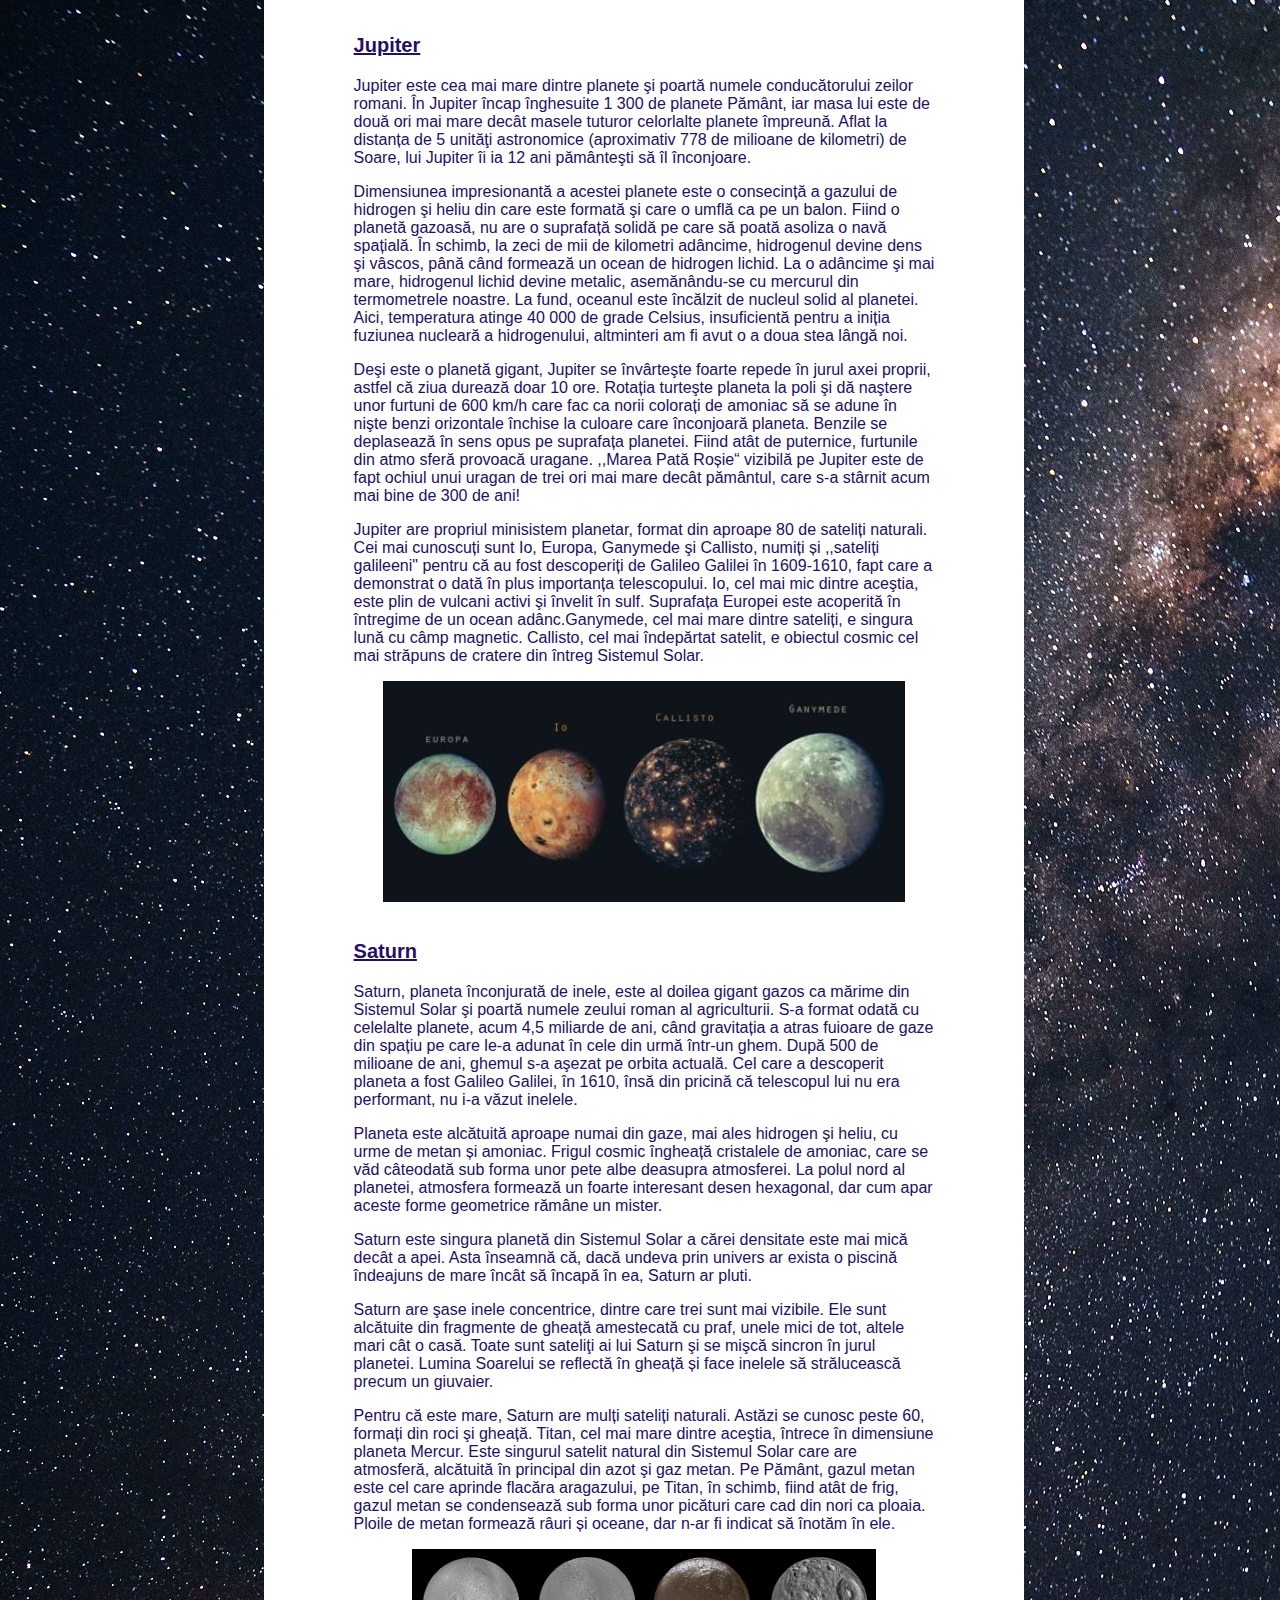
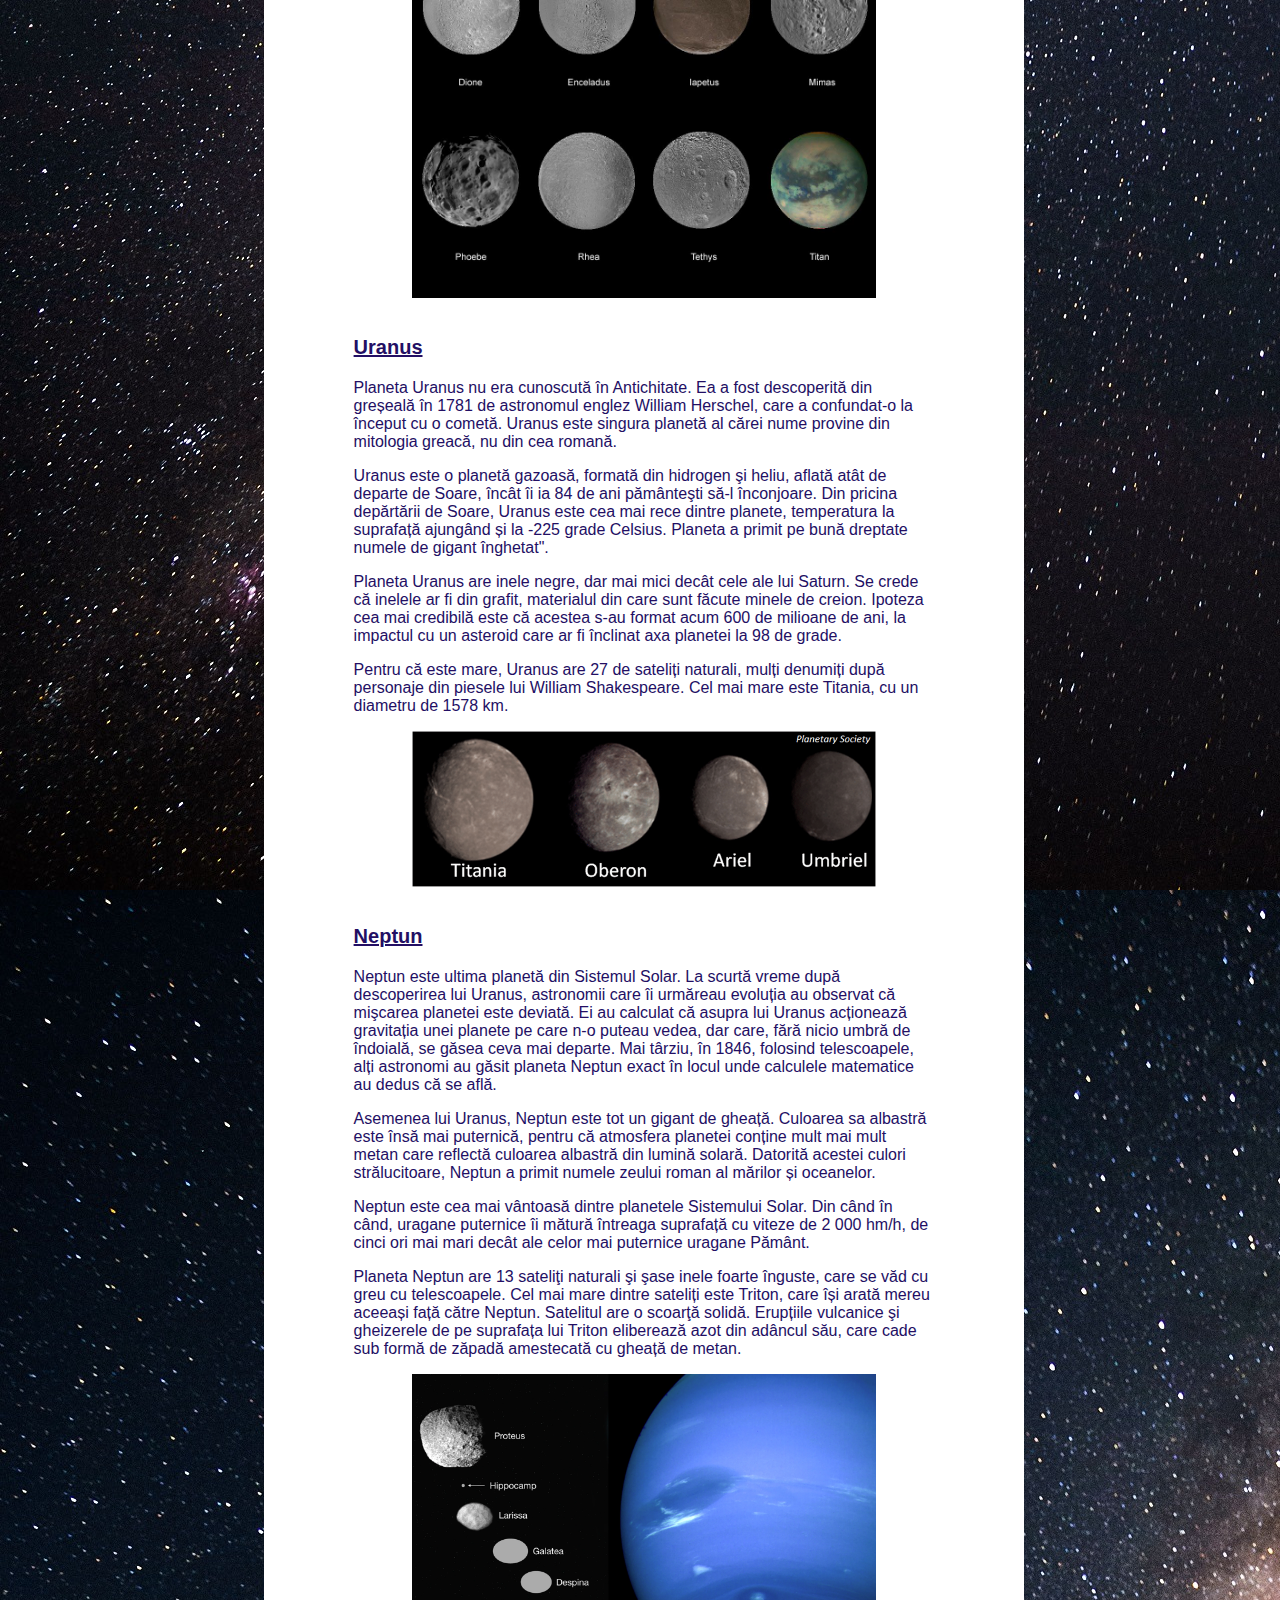
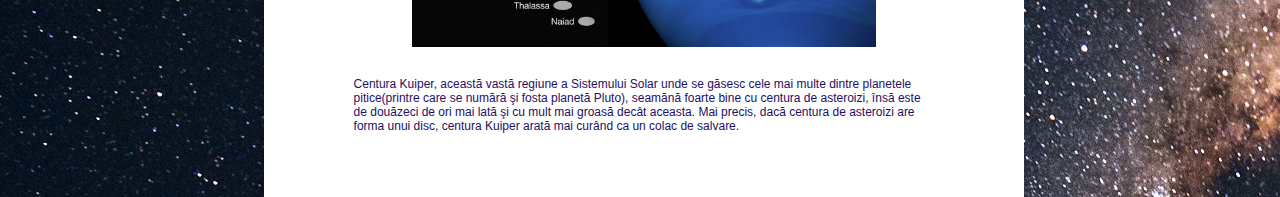
<file: sistem_solar.html>
<!DOCTYPE html>
<html> 
    <head> 
        <metaname=”viewport”content=”width=device-width, initial-scale=1″> 
        <link rel="stylesheet" href="css/stil.css">
        <title> sistem_solar </title> 
    </head> 
    <body background="img/fundal.jpg"> 
        <a name="top"></a>

        <img src="img/sist_solar/sist_solar_banner.png" class="center" style="margin-top: 0px;">

        <a href="index.html">
            <img src="img/home.png" style="width:100px; position: absolute; top: 12px; left: 10px;" class="img-link">
            <p style="color: white; size: +40; position: absolute; top: 112px; left: 10px;">Înapoi acasă</p>
        </a>

        <a href="contact.html">
            <img src="img/contact.png" style="width:100px; position: absolute; top: 12px; right: 10px" class="img-link">
        </a>

        <a href="#soarele"><img src="img/sist_solar/Soare.png" class="planet img-link" width="10%" class="img-link"></a>
        <a href="#mercur"><img src="img/sist_solar/Mercur.png" class="planet img-link" width="5%" class="img-link"></a>
        <a href="#venus"><img src="img/sist_solar/Venus.png" class="planet img-link" width="7%" class="img-link"></a>
        <a href="#pamant"><img src="img/sist_solar/Pamant si luna.png" class="planet img-link" width="10%" class="img-link"></a>
        <a href="#marte"><img src="img/sist_solar/Marte.png" class="planet img-link" width="7%" class="img-link"></a>
        <a href="#jupiter"><img src="img/sist_solar/Jupiter.png" class="planet img-link" width="10%" class="img-link"></a>
        <a href="#saturn"><img src="img/sist_solar/Saturn.png" class="planet img-link" width="15%" class="img-link"></a>
        <a href="#uranus"><img src="img/sist_solar/Uranus.png" class="planet img-link" width="9%" style="left: 7%;" class="img-link"></a>
        <a href="#neptun"><img src="img/sist_solar/Neptun.png" class="planet img-link" style="margin-right: 4%; width: 7%; left: 7%" class="img-link"></a>

        <div style="margin-top: 30%;">
            <p style="text-align: center;"><b>Sistemul Solar se găseşte pe brațul Orion al galaxiei Calea Lactee, aflată în roiul de galaxii numit Grupul Local, parte din super-roiul de galaxii Fecioara.</b></p>
            <br>
            <p style="font-size: 20px" id="soarele"><b><u>Soarele</u></b></p>

                <p>Soarele este cea mai apropiată stea de noi, adunând în jurul său câteva planete, sateliți naturali şi mulți asteroizi și comete. Toate obiectele cosmice din această regiune a spa țiului, fie că e vorba de un mic asteroid, fie de o planetă uriaşă, sunt atrase de forţa gravita țională a Soarelui, alcătuind ceea ce cunoaș tem sub denumirea ,,Sistemul Solar".</p>                
                <p>Întrucât este o stea, Soarele nu are o scoarţă tare, ca Pământul, materia sa găsindu-se în stare de plasmă sau de gaz. Energia Soarelui vine din nucleul său extrem de fierbinte (peste 15 milioane de grade!) şi de dens. Acolo, ato mii de hidrogen, principalul gaz din alcătui rea stelei, „ard" aşa cum arde un băt de chibrit şi formează atomi de heliu. Procesul se numeşte „,fuziune nucleară" și eliberează energie luminoasă, cea care face stelele să strălucească.</p>
                <p><a href="alte_stele.html">Aici puteți găsi mai multe informații despre toate tipurile de stele!</a></p>

            <br>
            <p style="font-size: 20px" id="mercur"><b><u>Mercur</u></b></p>

                <p>Mercur este cea mai mică planetă din sistemul nostru solar și cea mai apropiată de Soare. Aflându-se lângă astrul care străluceşte, Mercur nu se vede pe cer decât dimineața sau seara, când Soarele coboară sub orizont.</p>
                <p>Apropierea de Soare și implicit faptul că are cea mai mică orbită face din Mercur cea mai rapidă planetă a Sistemului Solar. Nu e de mirare că poartă numele mesagerului zeilor romani.</p>
                <p>Fierul reprezintă două treimi din compoziția planetei Mercur, a cărei crustă nu este împărțită în plăci tectonice, ca a Pământului, ci este un monolit.</p>
                <p>Căldura din apropierea Soarelui a evaporat în mare parte atmosfera pe care Mercur ar fi putut-o avea. Ce a rămas s-a risi în spaţiu, pentru că Mercur este mică şi nu are suficientă gravitație să o păstreze. În lipsa atmosferei care să funcționeze ca un scut protector, suprafața planetei este bombardată în continuu de meteoriți și de aceea este ciuruită de cratere ca Luna.</p>
                <p>Caloris este cel mai mare crater al lui Mercur și a apărut în urma impactului cu un meteorit gigantic.</p>

            <br>
            <p style="font-size: 20px" id="venus"><b><u>Venus</u></b></p>
                <p>Venus este cea mai apropiată planetă de Pământ şi cea mai asemănătoare ca structură şi masă cu acesta, astfel încât este considerată sora sa. Are însă o particularitate: din pricina unui impact cu un asteroid sau o cometă, Venus se învârteşte în jurul axei sale în sens invers față de restul planetelor din Sistemul Solar. De aceea, văzut de pe Venus, Soarele răsare la vest și apune la est!</p>
                <p>În trecut, când Soarele strălucea mai slab, Venus avea nori, râuri şi oceane. Pe măsură ce temperatura a crescut, o parte din apa oceanelor s-a încălzit şi s-a evaporat în atmosferă. Radiaţia ultravioletă a Soarelui, mai puternică acum, a descompus norii și a distrus moleculele de apă. Astfel, ploile s-au rărit, iar dioxidul de carbon aruncat în atmosferă de vulcani s-a acumulat în cantităţi uriaşe.</p>
                <p>Nu ne punem problema să colonizăm planeta Venus. Dacă oamenii ar ajunge acolo, din pricina presiunii cu care ar apăsa atmosfera asupra plămânilor lor, nu ar putea respira nici dacă în atmosferă s-ar găsi oxigen.</p>
                <p>În plus, din cauza compoziției atmosferei, ploile pe Venus conțin acid sulfuric, care ar arde costumele spațiale. Astronauții ar trebui să se ascundă și de uraganele dese, pentru că viteza lor depăşeşte 350 km/h, provocând zeci de fulgere într-o singură secundă.</p>
                <p>Deoarece atmosfera este densă, Soarele nu se vede niciodată de pe suprafața planetei, astfel încât, la prânz ai avea senzația că este seară, fiindcă lumina abia străpunge prin stratul gros de gaze. Atmosfera densă arde toți meteoriții care cad pe suprafața planetei, de aceea pe sol nu sunt cratere. În schimb, sunt mii de vulcani uriași, având peste 100 de kilometri în diametru. Puțini dintre ei mai sunt activi.</p>

            <br>    
            <p style="font-size: 20px" id="pamant"><b><u>Planeta Pământ - Terra</u></b></p>
                <p>În Sistemul Solar, Pământul este cea mai mare dintre planetele stâncoase. El s-a for matodată cu celelalte planete. Pământul are două mișcări: una de rotație de la vest la est, în jurul axei proprii, și alta de revoluție în jurul Soarelui, pe care îl înconjoară ca o navă spațială.</p>
                <p>Mişcarea de rotație durează 24 de ore și produce alternanţa zilelor și nopților. Pentru că Pământul este o sferă, în orice moment în jumătatea care este orientată către Soare va fi zi, iar în jumătatea opusă va fi noapte.</p>   
                <p>În mişcarea sa de revoluție (numită şi orbitală), Pământul dă ocol Soarelui într-un an, cu o viteză de peste 100 000 km/h. Aşa se explică alternanța anotimpurilor. În tot acest timp, planeta continuă să se rotească zilnic în jurul axei sale.</p>
                <p>În urmă cu 4,5 miliarde de ani, Pământul a suferit un eveniment catastrofal: a fost lovit de un obiect cosmic de mari dimensiuni numit Theia. Impactul i-a rupt crusta şi a împrăştiat resturile în spațiu. Acestea au fost atrase la un loc de gravitaţia Pământului și au început să orbiteze în jurul său, formând Luna, satelitul nostru natural. De aceea Luna are o compoziție foarte asemănătoare cu a Terrei.</p>
                <p><a href="https://solarsystem.nasa.gov/planets/earth/overview/">Aici puteți găsi mai multe informații despre Terra.</a></p>

            <br>
            <p style="font-size: 20px" id="marte"><b><u>Marte</u></b></p>
                <p>De pe Pământ, planeta Marte, ultima dintre planetele stâncoase, se vede roșiatică. Privind-o, romanii s-au gândit la sânge și i-au dat numele zeului războiului. Mai târziu, astronomii au văzut cu telescopul multe linii ce brăzdează suprafața planetei și și-au imaginat că sunt canale de irigație construite de marțieni. De fapt, sunt albii de râuri secate, iar culoarea roșiatică e dată de oxidarea (ruginirea) fierului din rocile de la suprafață la contactul cu oxigenul.</p>
                <p>Când Marte era o planetă tânără, avea o atmosferă asemănătoare cu a Pământului: deasupra câmpiilor sale pluteau nori, iar apa ploilor umplea albiile râurilor. Unii oameni de știinţă cred că în râurile de pe Marte ar fi apărut la un moment dat forme incipiente de viaţă.</p>
                <p>Există însă o diferență crucială între Marte și Pământ: câmpul magnetic al lui Marte este mult mai slab și nu protejează planeta de radiația cosmică. Acum 3 miliarde de ani, bombardamentul cu radiații cosmice (vântul solar) a distrus atmosfera planetei: norii au dispărut, ploaia a încetat, râurile au secat şi Marte a devenit o sferă pustie. Roverele care se plimbă azi pe suprafața planetei încearcă să găsească urme ale unor presupuse forme incipi ente de viață, dar până acum nu au găsit nimic.</p>
                <p>Marte are doi mici sateliți naturali: Phobos, care se apropie din ce în ce mai mult de planetă, unde, în cele din urmă, se va prăbuși și Deimos, care se tot îndepărtează de Marte, până ce se va desprinde din slabul său câmp gravitational și va porni prin spațiu.</p>
                <img src="img/sist_solar/phobos_deimos.png" width="80%" class="center">

            <br><p style="font-size: 12px">Spatiul dintre orbita lui Marte şi a lui Jupiter este, la prima vedere, vast și gol. Să ascundă el o planetă? După multe căutări, astronomii au descoperit acolo un obiect ceresc cu diametrul de 1000 de kilometri, care a fost denumit Ceres. Nu mică le-a fost mirarea când, pe lângă Ceres, au mai găsit sute de mii de planetoizi, obiecte cosmice reci, mici, cu un diametru de la câţiva metri la câţiva kilometri. În consecință, această regiune a spațiului a fost numită „centura de asteroizi" sau, mai precis, „centura principală de asteroizi", căci marginile ei trec şi dincolo de planetele de demarcație.</p>
            
            <br>
            <p style="font-size: 20px" id="jupiter"><b><u>Jupiter</u></b></p>
                <p>Jupiter este cea mai mare dintre planete şi poartă numele conducătorului zeilor romani. În Jupiter încap înghesuite 1 300 de planete Pământ, iar masa lui este de două ori mai mare decât masele tuturor celorlalte planete împreună. Aflat la distanța de 5 unităţi astronomice (aproximativ 778 de milioane de kilometri) de Soare, lui Jupiter îi ia 12 ani pământeşti să îl înconjoare.</p>
                <p>Dimensiunea impresionantă a acestei planete este o consecință a gazului de hidrogen şi heliu din care este formată şi care o umflă ca pe un balon. Fiind o planetă gazoasă, nu are o suprafață solidă pe care să poată asoliza o navă spațială. În schimb, la zeci de mii de kilometri adâncime, hidrogenul devine dens şi vâscos, până când formează un ocean de hidrogen lichid. La o adâncime şi mai mare, hidrogenul lichid devine metalic, asemănându-se cu mercurul din termometrele noastre. La fund, oceanul este încălzit de nucleul solid al planetei. Aici, temperatura atinge 40 000 de grade Celsius, insuficientă pentru a iniția fuziunea nucleară a hidrogenului, altminteri am fi avut o a doua stea lângă noi.</p>    
                <p>Deşi este o planetă gigant, Jupiter se învârteşte foarte repede în jurul axei proprii, astfel că ziua durează doar 10 ore. Rotația turteşte planeta la poli şi dă naştere unor furtuni de 600 km/h care fac ca norii colorați de amoniac să se adune în nişte benzi orizontale închise la culoare care înconjoară planeta. Benzile se deplasează în sens opus pe suprafața planetei. Fiind atât de puternice, furtunile din atmo sferă provoacă uragane. ,,Marea Pată Roșie“ vizibilă pe Jupiter este de fapt ochiul unui uragan de trei ori mai mare decât pământul, care s-a stârnit acum mai bine de 300 de ani!</p>   
                <p>Jupiter are propriul minisistem planetar, format din aproape 80 de sateliți naturali. Cei mai cunoscuți sunt Io, Europa, Ganymede şi Callisto, numiți și ,,sateliți galileeni" pentru că au fost descoperiți de Galileo Galilei în 1609-1610, fapt care a demonstrat o dată în plus importanța telescopului. Io, cel mai mic dintre aceştia, este plin de vulcani activi şi învelit în sulf. Suprafața Europei este acoperită în întregime de un ocean adânc.Ganymede, cel mai mare dintre sateliți, e singura lună cu câmp magnetic. Callisto, cel mai îndepărtat satelit, e obiectul cosmic cel mai străpuns de cratere din întreg Sistemul Solar.</p>
                <img src="img/sist_solar/jupiter-luni.png" width="90%" class="center">

            <br>
            <p style="font-size: 20px" id="saturn"><b><u>Saturn</u></b></p>
                <p>Saturn, planeta înconjurată de inele, este al doilea gigant gazos ca mărime din Sistemul Solar şi poartă numele zeului roman al agriculturii. S-a format odată cu celelalte planete, acum 4,5 miliarde de ani, când gravitația a atras fuioare de gaze din spațiu pe care le-a adunat în cele din urmă într-un ghem. După 500 de milioane de ani, ghemul s-a aşezat pe orbita actuală. Cel care a descoperit planeta a fost Galileo Galilei, în 1610, însă din pricină că telescopul lui nu era performant, nu i-a văzut inelele.</p>
                <p>Planeta este alcătuită aproape numai din gaze, mai ales hidrogen şi heliu, cu urme de metan și amoniac. Frigul cosmic îngheață cristalele de amoniac, care se văd câteodată sub forma unor pete albe deasupra atmosferei. La polul nord al planetei, atmosfera formează un foarte interesant desen hexagonal, dar cum apar aceste forme geometrice rămâne un mister.</p>
                <p>Saturn este singura planetă din Sistemul Solar a cărei densitate este mai mică decât a apei. Asta înseamnă că, dacă undeva prin univers ar exista o piscină îndeajuns de mare încât să încapă în ea, Saturn ar pluti.</p>
                <p>Saturn are şase inele concentrice, dintre care trei sunt mai vizibile. Ele sunt alcătuite din fragmente de gheață amestecată cu praf, unele mici de tot, altele mari cât o casă. Toate sunt sateliţi ai lui Saturn şi se mişcă sincron în jurul planetei. Lumina Soarelui se reflectă în gheață și face inelele să strălucească precum un giuvaier.</p>
                <p>Pentru că este mare, Saturn are mulți sateliți naturali. Astăzi se cunosc peste 60, formați din roci şi gheață. Titan, cel mai mare dintre aceştia, întrece în dimensiune planeta Mercur. Este singurul satelit natural din Sistemul Solar care are atmosferă, alcătuită în principal din azot şi gaz metan. Pe Pământ, gazul metan este cel care aprinde flacăra aragazului, pe Titan, în schimb, fiind atât de frig, gazul metan se condensează sub forma unor picături care cad din nori ca ploaia. Ploile de metan formează râuri și oceane, dar n-ar fi indicat să înotăm în ele.</p>
                <img src="img/sist_solar/saturn-luni.png" width="80%" class="center">

            <br>
            <p style="font-size: 20px" id="uranus"><b><u>Uranus</u></b></p> 
                <p>Planeta Uranus nu era cunoscută în Antichitate. Ea a fost descoperită din greșeală în 1781 de astronomul englez William Herschel, care a confundat-o la început cu o cometă. Uranus este singura planetă al cărei nume provine din mitologia greacă, nu din cea romană.</p>
                <p>Uranus este o planetă gazoasă, formată din hidrogen şi heliu, aflată atât de departe de Soare, încât îi ia 84 de ani pământeşti să-l înconjoare. Din pricina depărtării de Soare, Uranus este cea mai rece dintre planete, temperatura la suprafață ajungând și la -225 grade Celsius. Planeta a primit pe bună dreptate numele de gigant înghetat".</p>
                <p>Planeta Uranus are inele negre, dar mai mici decât cele ale lui Saturn. Se crede că inelele ar fi din grafit, materialul din care sunt făcute minele de creion. Ipoteza cea mai credibilă este că acestea s-au format acum 600 de milioane de ani, la impactul cu un asteroid care ar fi înclinat axa planetei la 98 de grade.</p>
                <p>Pentru că este mare, Uranus are 27 de sateliți naturali, mulți denumiți după personaje din piesele lui William Shakespeare. Cel mai mare este Titania, cu un diametru de 1578 km.</p>
                <img src="img/sist_solar/uranus-luni.png" width="80%" class="center">
                
            <br>
            <p style="font-size: 20px" id="neptun"><b><u>Neptun</u></b></p>
                <p>Neptun este ultima planetă din Sistemul Solar. La scurtă vreme după descoperirea lui Uranus, astronomii care îi urmăreau evoluția au observat că mişcarea planetei este deviată. Ei au calculat că asupra lui Uranus acționează gravitația unei planete pe care n-o puteau vedea, dar care, fără nicio umbră de îndoială, se găsea ceva mai departe. Mai târziu, în 1846, folosind telescoapele, alți astronomi au găsit planeta Neptun exact în locul unde calculele matematice au dedus că se află.</p>
                <p>Asemenea lui Uranus, Neptun este tot un gigant de gheață. Culoarea sa albastră este însă mai puternică, pentru că atmosfera planetei conține mult mai mult metan care reflectă culoarea albastră din lumină solară. Datorită acestei culori strălucitoare, Neptun a primit numele zeului roman al mărilor și oceanelor.</p>
                <p>Neptun este cea mai vântoasă dintre planetele Sistemului Solar. Din când în când, uragane puternice îi mătură întreaga suprafață cu viteze de 2 000 hm/h, de cinci ori mai mari decât ale celor mai puternice uragane Pământ.</p>
                <p>Planeta Neptun are 13 sateliţi naturali şi şase inele foarte înguste, care se văd cu greu cu telescoapele. Cel mai mare dintre sateliți este Triton, care își arată mereu aceeași față către Neptun. Satelitul are o scoarţă solidă. Erupțiile vulcanice şi gheizerele de pe suprafața lui Triton eliberează azot din adâncul său, care cade sub formă de zăpadă amestecată cu gheață de metan.</p>
                <img src="img/sist_solar/neptun-luni.png" width="80%" class="center">
            
            <br><p style="font-size: 12px">Centura Kuiper, această vastă regiune a Sistemului Solar unde se găsesc cele mai multe dintre planetele pitice(printre care se numără şi fosta planetă Pluto), seamănă foarte bine cu centura de asteroizi, însă este de douăzeci de ori mai lată şi cu mult mai groasă decât aceasta. Mai precis, dacă centura de asteroizi are forma unui disc, centura Kuiper arată mai curând ca un colac de salvare.</p>
        </div>
        <a a href="#top"><img src="img/top-of-page.png" width="60px" style="position: fixed; right: 10px; bottom: 10px;" class="img-link"></a>
    </body> 
</html>
</file>
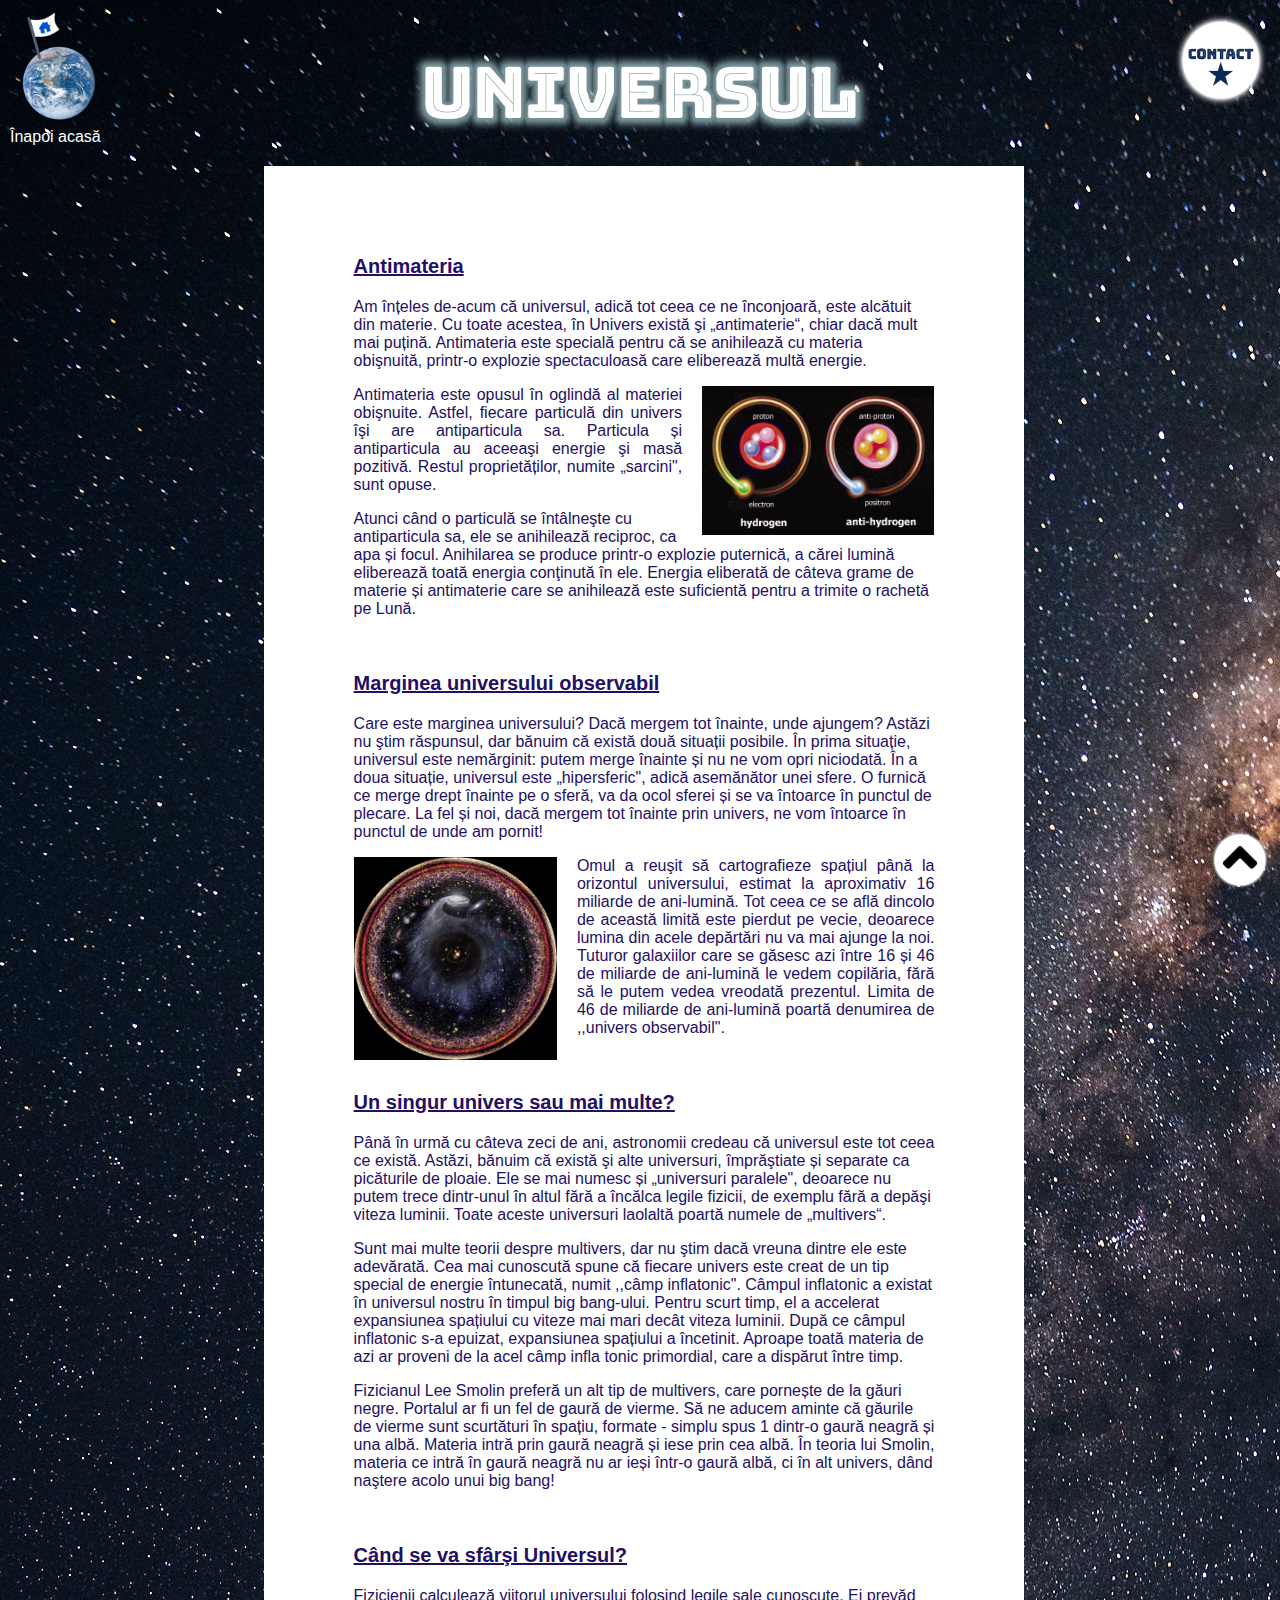
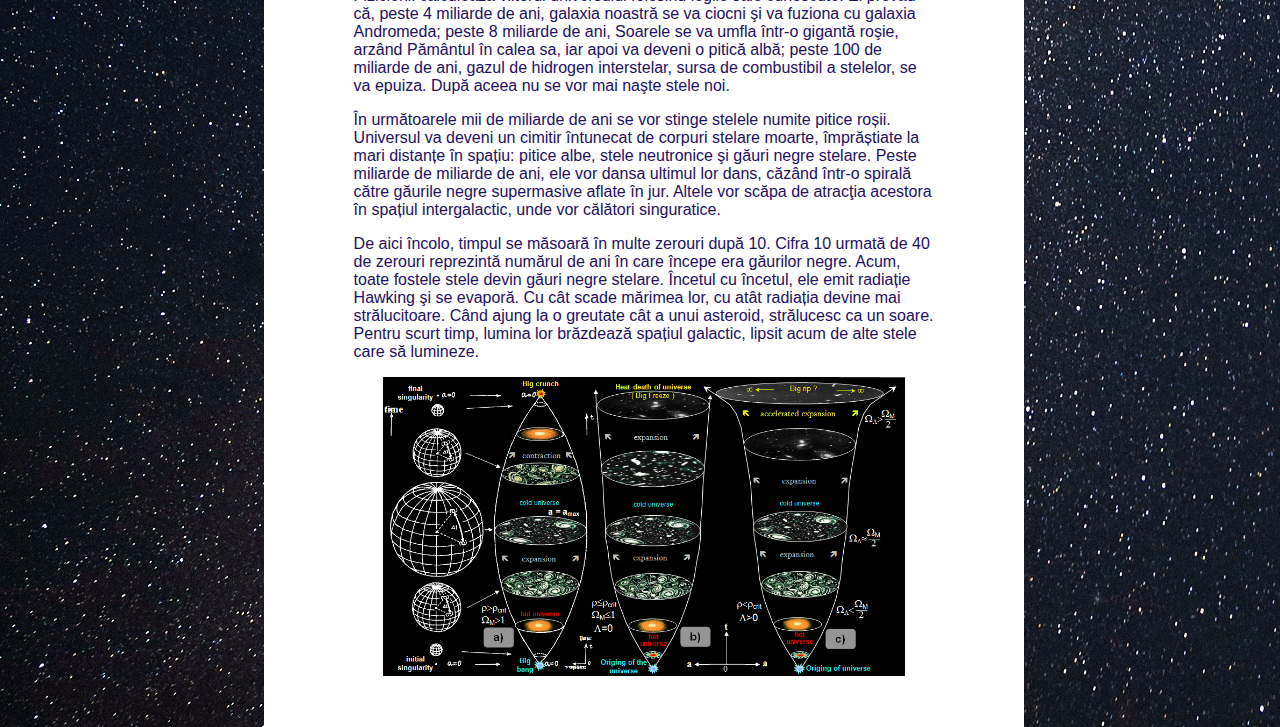
<file: universul.html>
<!DOCTYPE html>
<html> 
    <head> 
        <link rel="stylesheet" href="css/stil.css">
        <title> sistem_solar </title> 
    </head> 
    <body background="img/fundal.jpg"> 
        <a name="top"></a>

        <img src="img/universul/universul_banner.png" class="center" style="margin-top: 0px;">

        <a href="index.html">
            <img src="img/home.png" style="width:100px; position: absolute; top: 12px; left: 10px;" class="img-link">
            <p style="color: white; size: +40; position: absolute; top: 112px; left: 10px;">Înapoi acasă</p>
        </a>

        <a href="contact.html">
            <img src="img/contact.png" style="width:100px; position: absolute; top: 12px; right: 10px" class="img-link">
        </a>

	<div style="margin-top: 12%;">
        <br><p style="font-size: 20px"><b><u>Antimateria</u></b></p>
            <p>Am înțeles de-acum că universul, adică tot ceea ce ne înconjoară, este alcătuit din materie. Cu toate acestea, în Univers există şi „antimaterie“, chiar dacă mult mai puțină. Antimateria este specială pentru că se anihilează cu materia obişnuită, printr-o explozie spectaculoasă care eliberează multă energie.</p>
            <p style="text-align:justify"><img src="img/universul/anti-atom.png" width="40%" style="float: right; margin-left: 20px">Antimateria este opusul în oglindă al materiei obişnuite. Astfel, fiecare particulă din univers îşi are antiparticula sa. Particula și antiparticula au aceeaşi energie şi masă pozitivă. Restul proprietăților, numite „sarcini", sunt opuse.</p>
            <p>Atunci când o particulă se întâlneşte cu antiparticula sa, ele se anihilează reciproc, ca apa și focul. Anihilarea se produce printr-o explozie puternică, a cărei lumină eliberează toată energia conţinută în ele. Energia eliberată de câteva grame de materie și antimaterie care se anihilează este suficientă pentru a trimite o rachetă pe Lună.</p>

        <br><p style="font-size: 20px"><b><u>Marginea universului observabil</u></b></p>
            <p>Care este marginea universului? Dacă mergem tot înainte, unde ajungem? Astăzi nu ştim răspunsul, dar bănuim că există două situații posibile. În prima situație, universul este nemărginit: putem merge înainte și nu ne vom opri niciodată. În a doua situație, universul este „hipersferic", adică asemănător unei sfere. O furnică ce merge drept înainte pe o sferă, va da ocol sferei și se va întoarce în punctul de plecare. La fel și noi, dacă mergem tot înainte prin univers, ne vom întoarce în punctul de unde am pornit!</p>
            <p style="text-align:justify"><img src="img/universul/univers-observabil.png" width="35%" style="float: left; margin-right: 20px">Omul a reuşit să cartografieze spațiul până la orizontul universului, estimat la aproximativ 16 miliarde de ani-lumină. Tot ceea ce se află dincolo de această limită este pierdut pe vecie, deoarece lumina din acele depărtări nu va mai ajunge la noi. Tuturor galaxiilor care se găsesc azi între 16 și 46 de miliarde de ani-lumină le vedem copilăria, fără să le putem vedea vreodată prezentul. Limita de 46 de miliarde de ani-lumină poartă denumirea de ,,univers observabil".</p>

        <br><p style="font-size: 20px"><b><u>Un singur univers sau mai multe?</u></b></p>
            <p>Până în urmă cu câteva zeci de ani, astronomii credeau că universul este tot ceea ce există. Astăzi, bănuim că există şi alte universuri, împrăştiate și separate ca picăturile de ploaie. Ele se mai numesc și „universuri paralele", deoarece nu putem trece dintr-unul în altul fără a încălca legile fizicii, de exemplu fără a depăşi viteza luminii. Toate aceste universuri laolaltă poartă numele de „multivers“.</p>
            <p>Sunt mai multe teorii despre multivers, dar nu ştim dacă vreuna dintre ele este adevărată. Cea mai cunoscută spune că fiecare univers este creat de un tip special de energie întunecată, numit ,,câmp inflatonic". Câmpul inflatonic a existat în universul nostru în timpul big bang-ului. Pentru scurt timp, el a accelerat expansiunea spațiului cu viteze mai mari decât viteza luminii. După ce câmpul inflatonic s-a epuizat, expansiunea spațiului a încetinit. Aproape toată materia de azi ar proveni de la acel câmp infla tonic primordial, care a dispărut între timp.</p>
            <p>Fizicianul Lee Smolin preferă un alt tip de multivers, care pornește de la găuri negre. Portalul ar fi un fel de gaură de vierme. Să ne aducem aminte că găurile de vierme sunt scurtături în spațiu, formate - simplu spus 1 dintr-o gaură neagră și una albă. Materia intră prin gaură neagră și iese prin cea albă. În teoria lui Smolin, materia ce intră în gaură neagră nu ar ieși într-o gaură albă, ci în alt univers, dând naştere acolo unui big bang!</p>

        <br><p style="font-size: 20px"><b><u>Când se va sfârşi Universul?</u></b></p>
            <p>Fizicienii calculează viitorul universului folosind legile sale cunoscute. Ei prevăd că, peste 4 miliarde de ani, galaxia noastră se va ciocni şi va fuziona cu galaxia Andromeda; peste 8 miliarde de ani, Soarele se va umfla într-o gigantă roşie, arzând Pământul în calea sa, iar apoi va deveni o pitică albă; peste 100 de miliarde de ani, gazul de hidrogen interstelar, sursa de combustibil a stelelor, se va epuiza. După aceea nu se vor mai naşte stele noi.</p>
            <p>În următoarele mii de miliarde de ani se vor stinge stelele numite pitice roșii. Universul va deveni un cimitir întunecat de corpuri stelare moarte, împrăștiate la mari distanțe în spațiu: pitice albe, stele neutronice şi găuri negre stelare. Peste miliarde de miliarde de ani, ele vor dansa ultimul lor dans, căzând într-o spirală către găurile negre supermasive aflate în jur. Altele vor scăpa de atracţia acestora în spațiul intergalactic, unde vor călători singuratice.</p>
            <p>De aici încolo, timpul se măsoară în multe zerouri după 10. Cifra 10 urmată de 40 de zerouri reprezintă numărul de ani în care începe era găurilor negre. Acum, toate fostele stele devin găuri negre stelare. Încetul cu încetul, ele emit radiație Hawking şi se evaporă. Cu cât scade mărimea lor, cu atât radiația devine mai strălucitoare. Când ajung la o greutate cât a unui asteroid, strălucesc ca un soare. Pentru scurt timp, lumina lor brăzdează spațiul galactic, lipsit acum de alte stele care să lumineze.</p>
            <img src="img/universul/teorii-sfarsit-univers.png" width="90%" class="center">

	</div>
        <a href="#top"><img src="img/top-of-page.png" width="60px" style="position: fixed; right: 10px; bottom: 10px;" class="img-link"></a>
    </body> 
</html>
</file>
<file: css/stil.css>
.center {
                display: block;
                margin-left: auto;
                margin-right: auto;
            }
            .title{
                font-size:larger; 
                font-weight: bolder; 
                text-align: center;
            }
            .planet{
                position: relative; 
                left: 10%;
            }
            body {
                color: rgb(35, 15, 100);
                box-sizing: content-box;
                align-content: unset;
                font-family: 'Lucida Sans', 'Lucida Sans Regular', 'Lucida Grande', 'Lucida Sans Unicode', Verdana, sans-serif;
            }
            div {
                background-color: rgb(255, 255, 255);
                border: 3px transparent;
                padding: 7%;
                padding-top: 4%;
                padding-bottom: 4%;
                position: absolute; 
                top: 12px;
                margin-left: 20%;
                margin-right: 20%;
                text-align: left;
            }
            .img-link:hover {
                -webkit-transform: scale(1.04);
                -moz-transform: scale(1.04);
                -o-transform: scale(1.04);
                -ms-transform: scale(1.04);
                transform: scale(1.04);
            }
</file>
